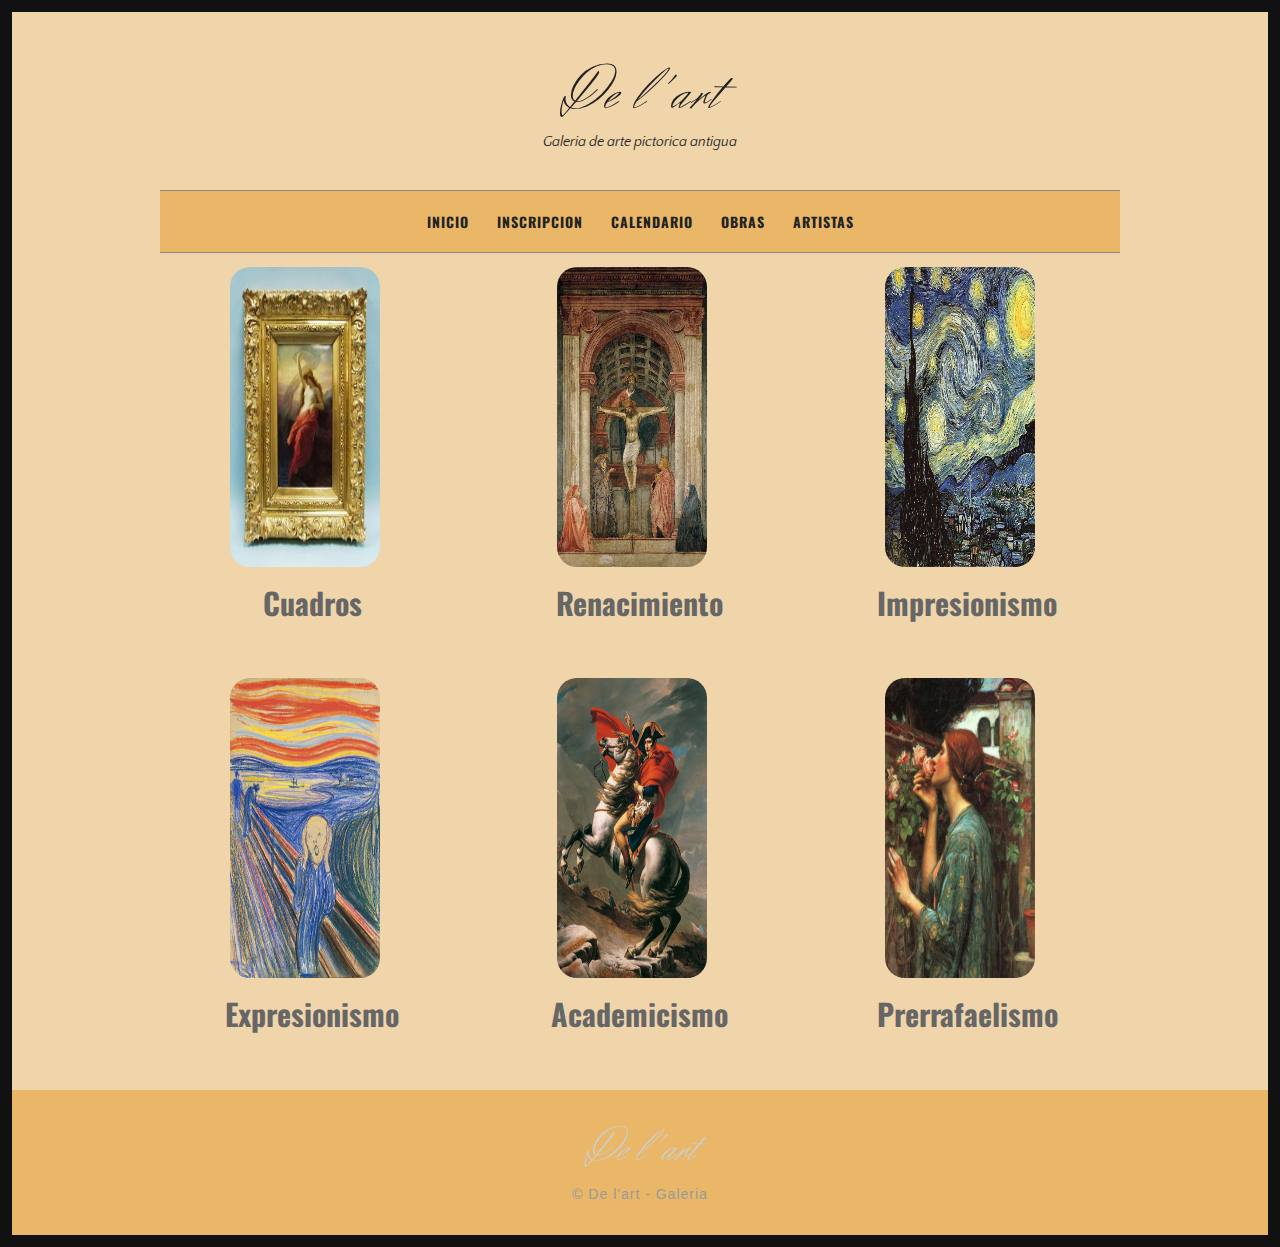
<file: galeria/index.html>
<!DOCTYPE html>
<html>
<head>
<meta charset="UTF-8">
<meta name="viewport" content="width=device-width, initial-scale=1">
<title>Camilo | Galeria</title>
<link rel='stylesheet' href='style.css' type='text/css' media='all'/>
<link rel='stylesheet' href='https://fonts.googleapis.com/css?family=Oswald:400,500,700%7CRoboto:400,500,700%7CHerr+Von+Muellerhoff:400,500,700%7CQuattrocento+Sans:400,500,700' type='text/css' media='all'/>
</head>
<body>
<div id="page">
	<div class="container">
		<header class="cabecera">
		<div class="marca">
			<h1 class="tituloo"><a href="index.html" rel="home">De l'art</a></h1>
			<h2 class="descripcion">Galeria de arte pictorica antigua</h2>
		</div>
		<nav id="navegacion" class="navegacionnn">
		<button class="desplegable">Menu</button>
		<div class="menu-menu-1-container">
			<ul id="menu-menu-1" class="menu">
				<li><a href="index.html">Inicio</a></li>
				<li><a href="inscripcion.html">Inscripcion</a></li>
				<li><a href="calendario.html">Calendario</a></li>
				<li><a href="obras.html">Obras</a></li>
				<li><a href="artistas.html">Artistas</a></li>
				
		</div>
		</nav>
		</header>
	
		<div id="content" class="contenido">
			<div id="primary" class="content-area derecha full">
				<main>
				<div class="grid portafolio">
				
					<article class="articulo">
					<header class="arriba">
					<div class="miniatura">
						<img src="./img/cuadros.jpg" class="imagenesinicio">
					</div>
					<h2 class="titulo"><a href="" rel="bookmark">Cuadros</a></h2>
					
					</header>
					</article>
					
					<article class="articulo">
					<header class="arriba">
					<div class="miniatura">
						<img src="./img/renacimiento.jpg" class="imagenesinicio">
					</div>
					<h2 class="titulo"><a href="" rel="bookmark">Renacimiento</a></h2>
					
					</header>
					</article>
					
					<article class="articulo">
					<header class="arriba">
					<div class="miniatura">
						<img src="./img/impresionismo.jpg" class="imagenesinicio">
					</div>
					<h2 class="titulo"><a href="" rel="bookmark">Impresionismo</a></h2>
					
					</header>
					</article>
					
					<article class="articulo">
					<header class="arriba">
					<div class="miniatura">
						<img src="./img/expresionismo.jpg" class="imagenesinicio">
					</div>
					<h2 class="titulo"><a href="" rel="bookmark">Expresionismo</a></h2>
					
					</header>
					</article>
					
					<article class="articulo">
					<header class="arriba">
					<div class="miniatura">
						<img src="./img/academicismo.jpg" class="imagenesinicio">
					</div>
					<h2 class="titulo"><a href="" rel="bookmark">Academicismo</a></h2>
					
					</header>
					</article>
					
					<article class="articulo">
					<header class="arriba">
					<div class="miniatura">
						<img src="./img/prerrafaelismo.jpg" class="imagenesinicio">
					</div>
					<h2 class="titulo"><a href="" rel="bookmark">Prerrafaelismo</a></h2>
					
					</header>
					</article>
					
				</div>
		
				</main>
				
			</div>
			
		</div>
		
	</div>
	
	<footer class="abajo">
	<div class="container">
		<div class="site-info">
			<h1 style="font-family: 'Herr Von Muellerhoff';color: #ccc;font-weight:300;text-align: center;margin-bottom:0;margin-top:0;line-height:1.4;font-size: 46px;">De l'art</h1>
			 <a>&copy; De l'art - Galeria</a>
		</div>
	</div>	
	</footer>
	<a href="#top" class="smoothup" title="Back to top"><span class="genericon genericon-collapse"></span></a>
</div>

<script src='js/jquery.js'></script>
<script src='js/plugins.js'></script>
<script src='js/masonry.pkgd.min.js'></script>
</body>
</html>
</file>
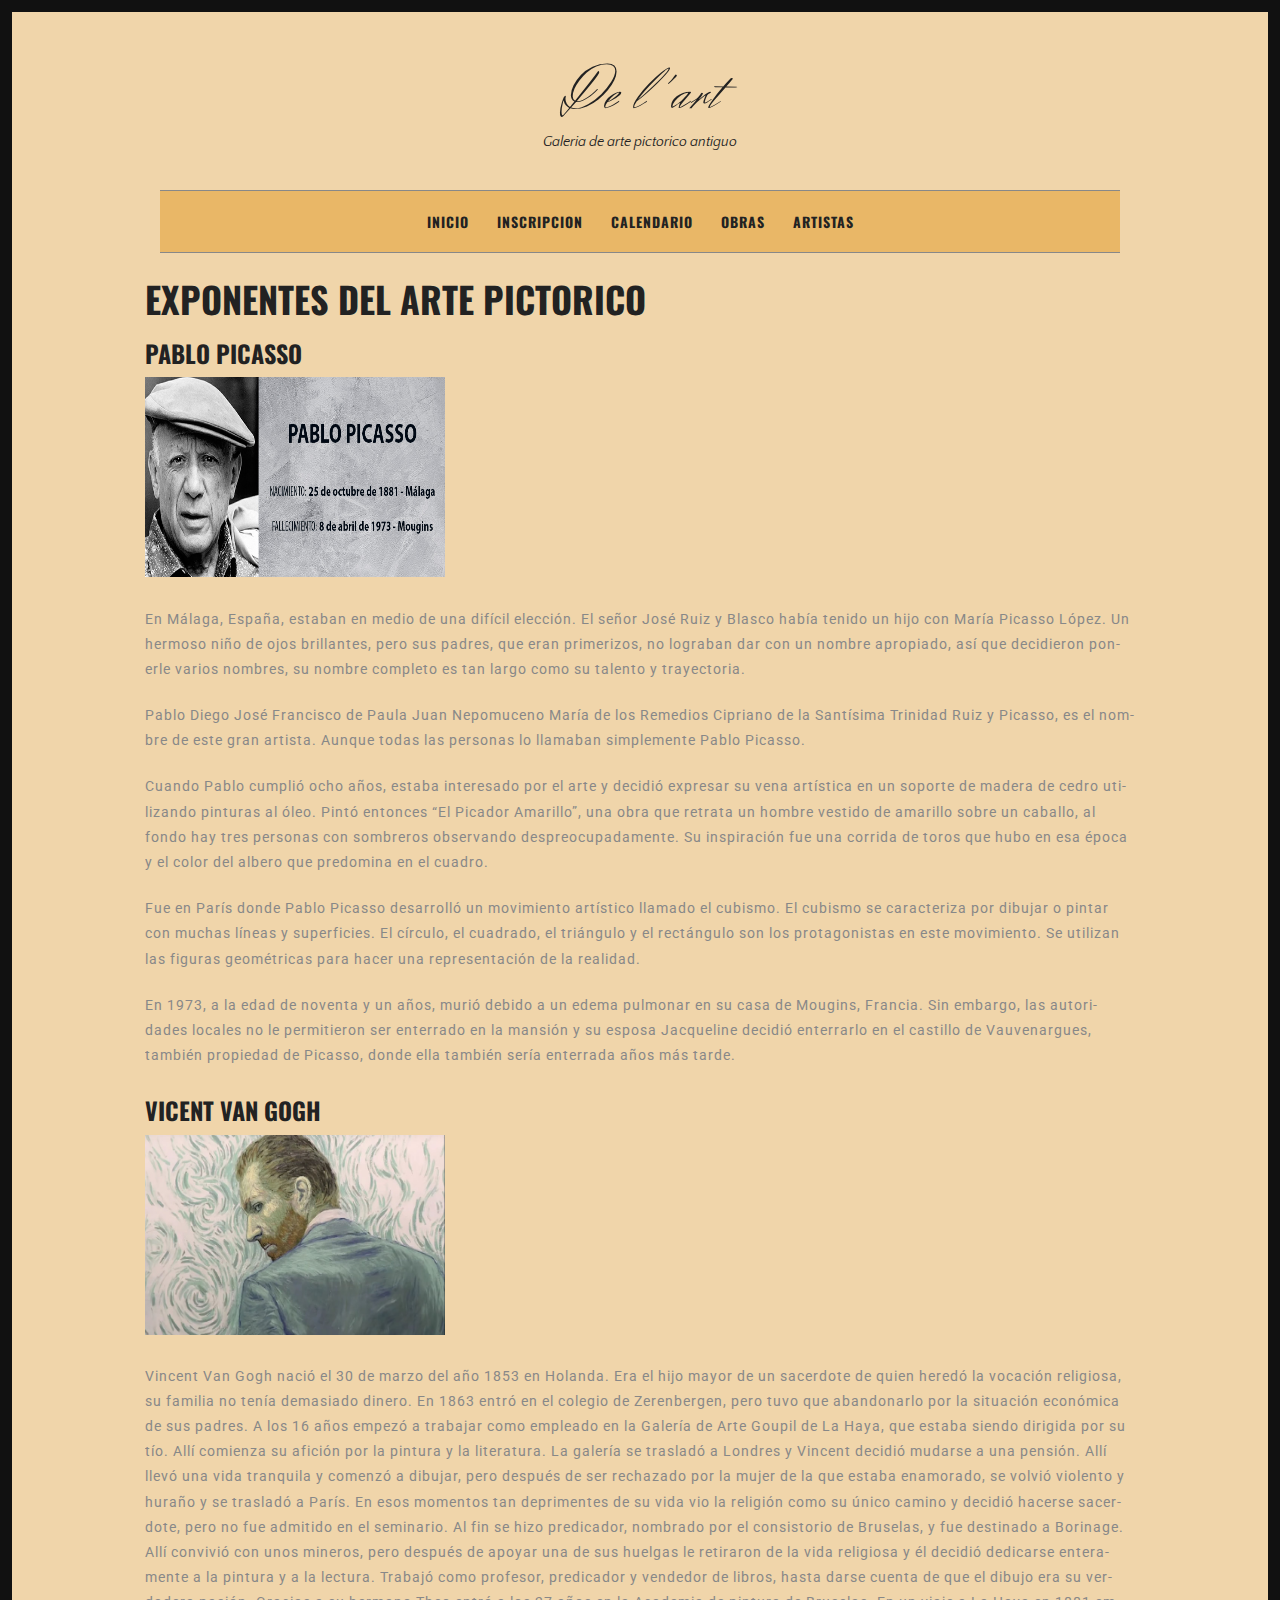
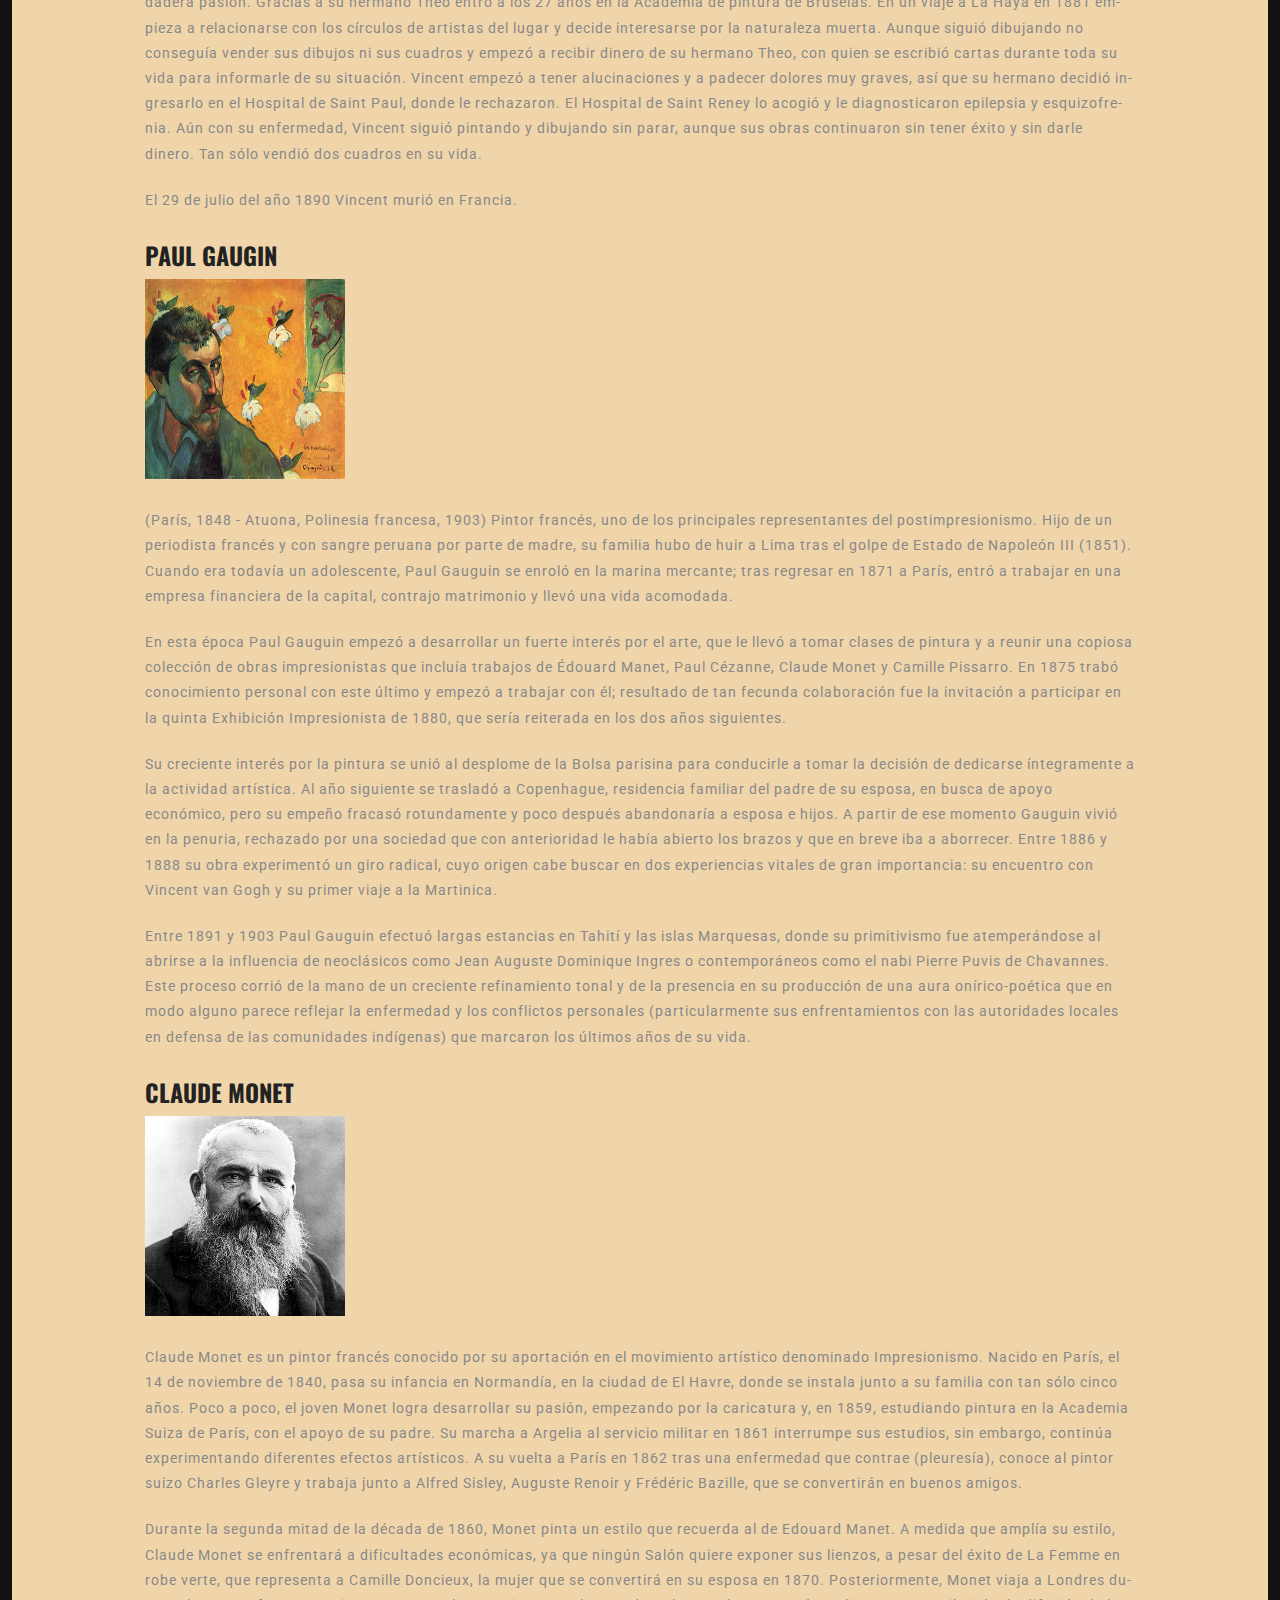
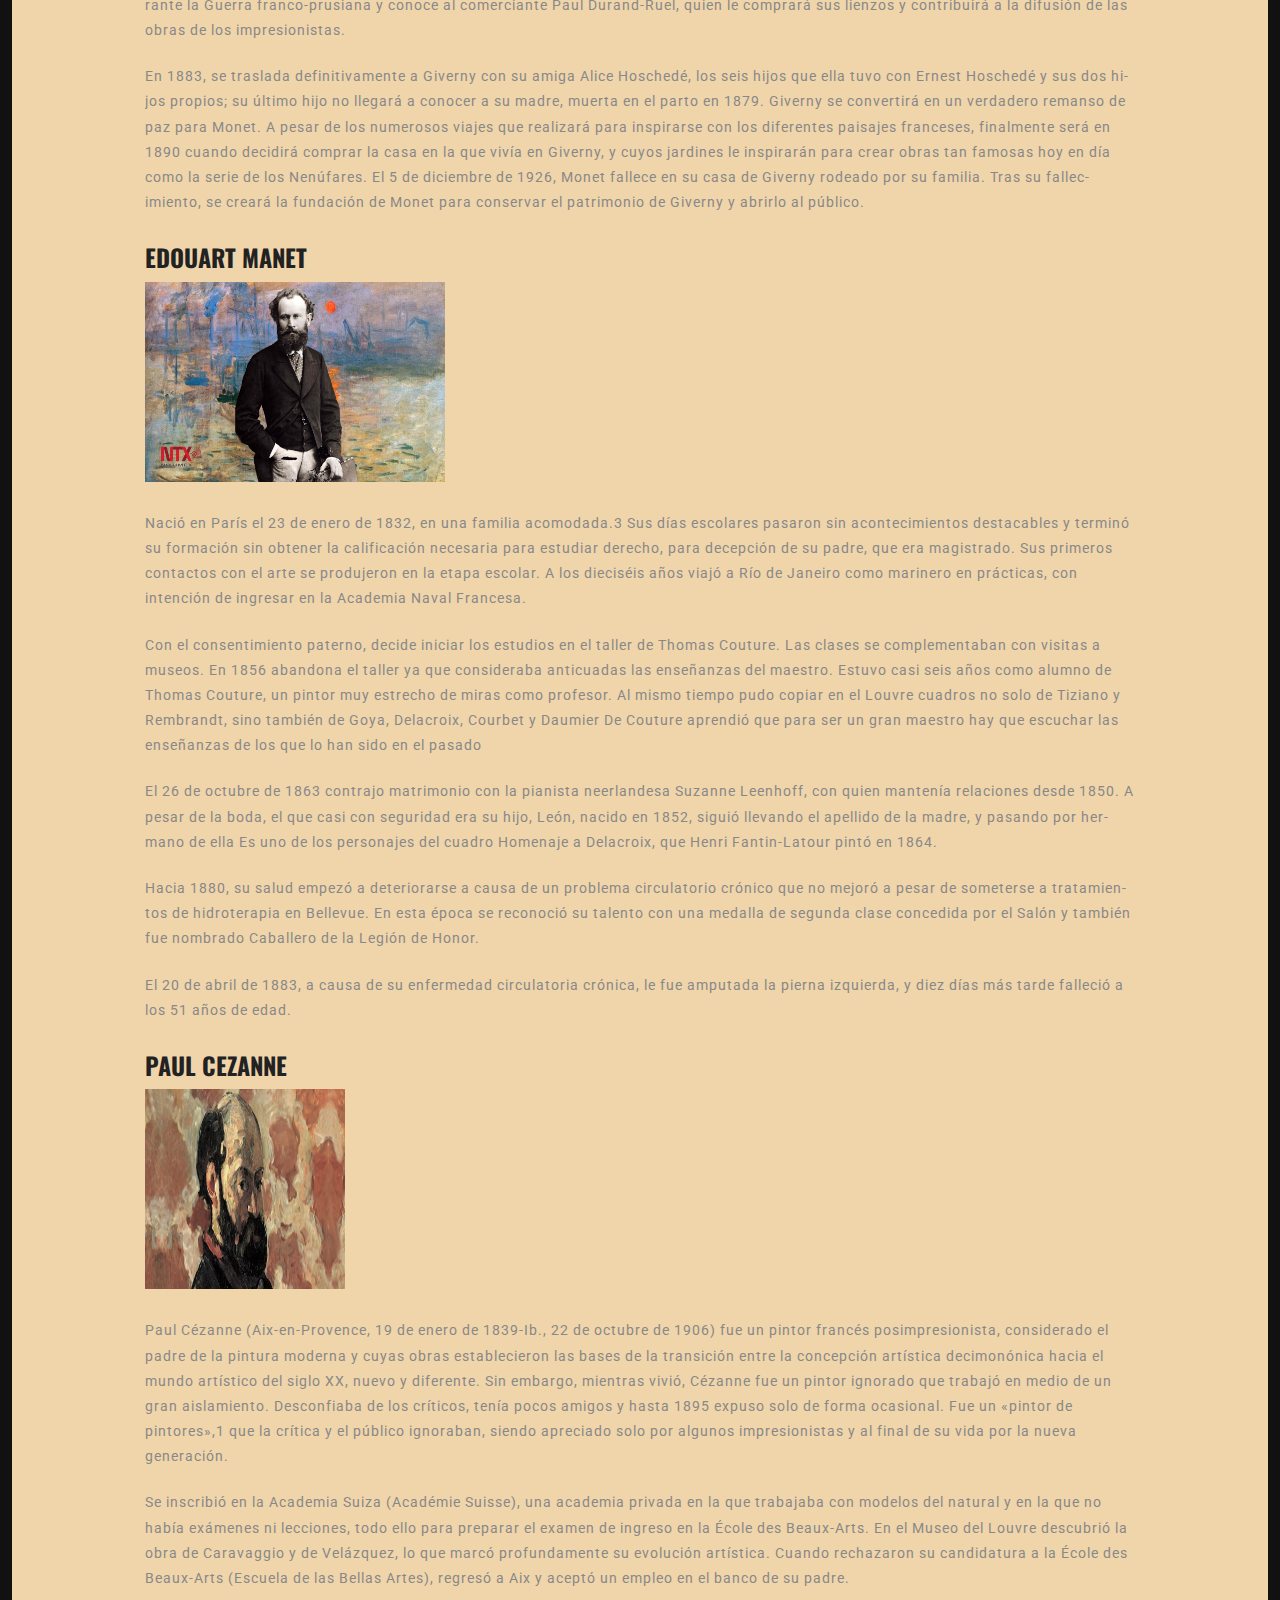
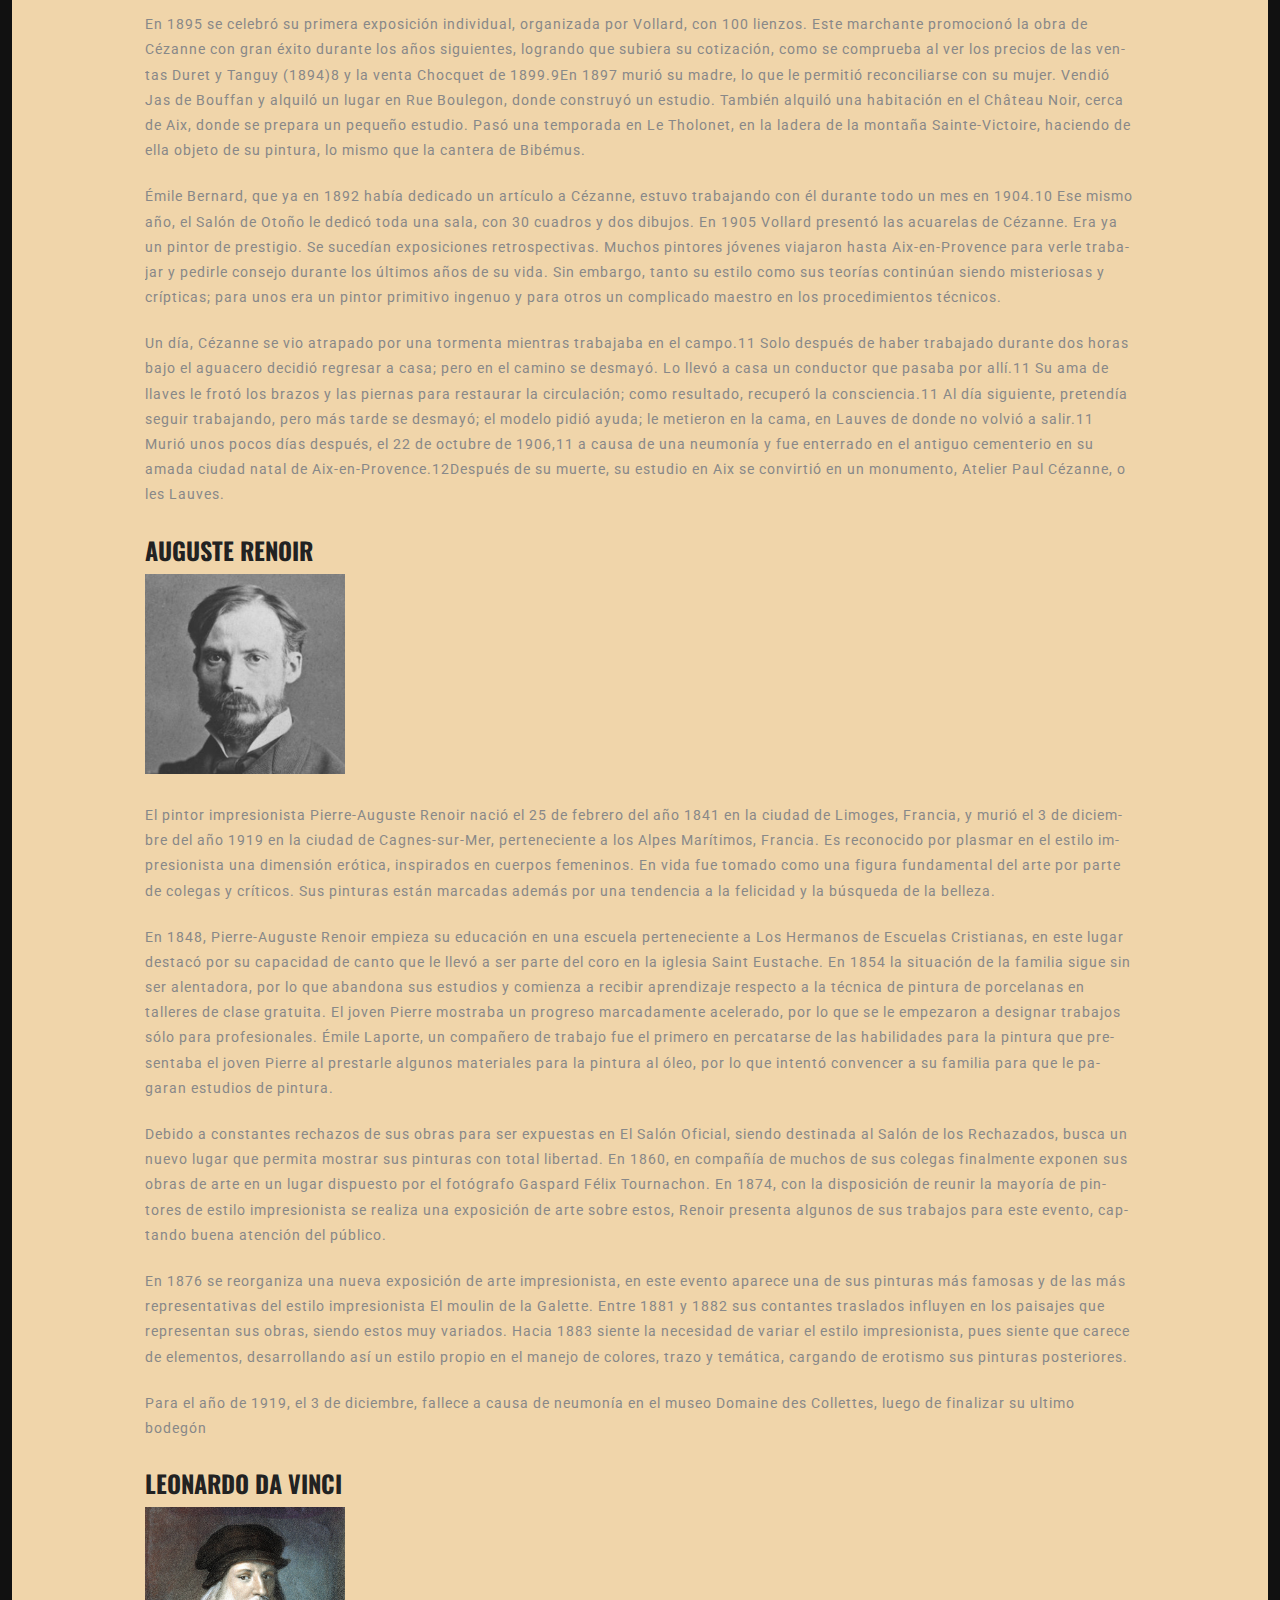
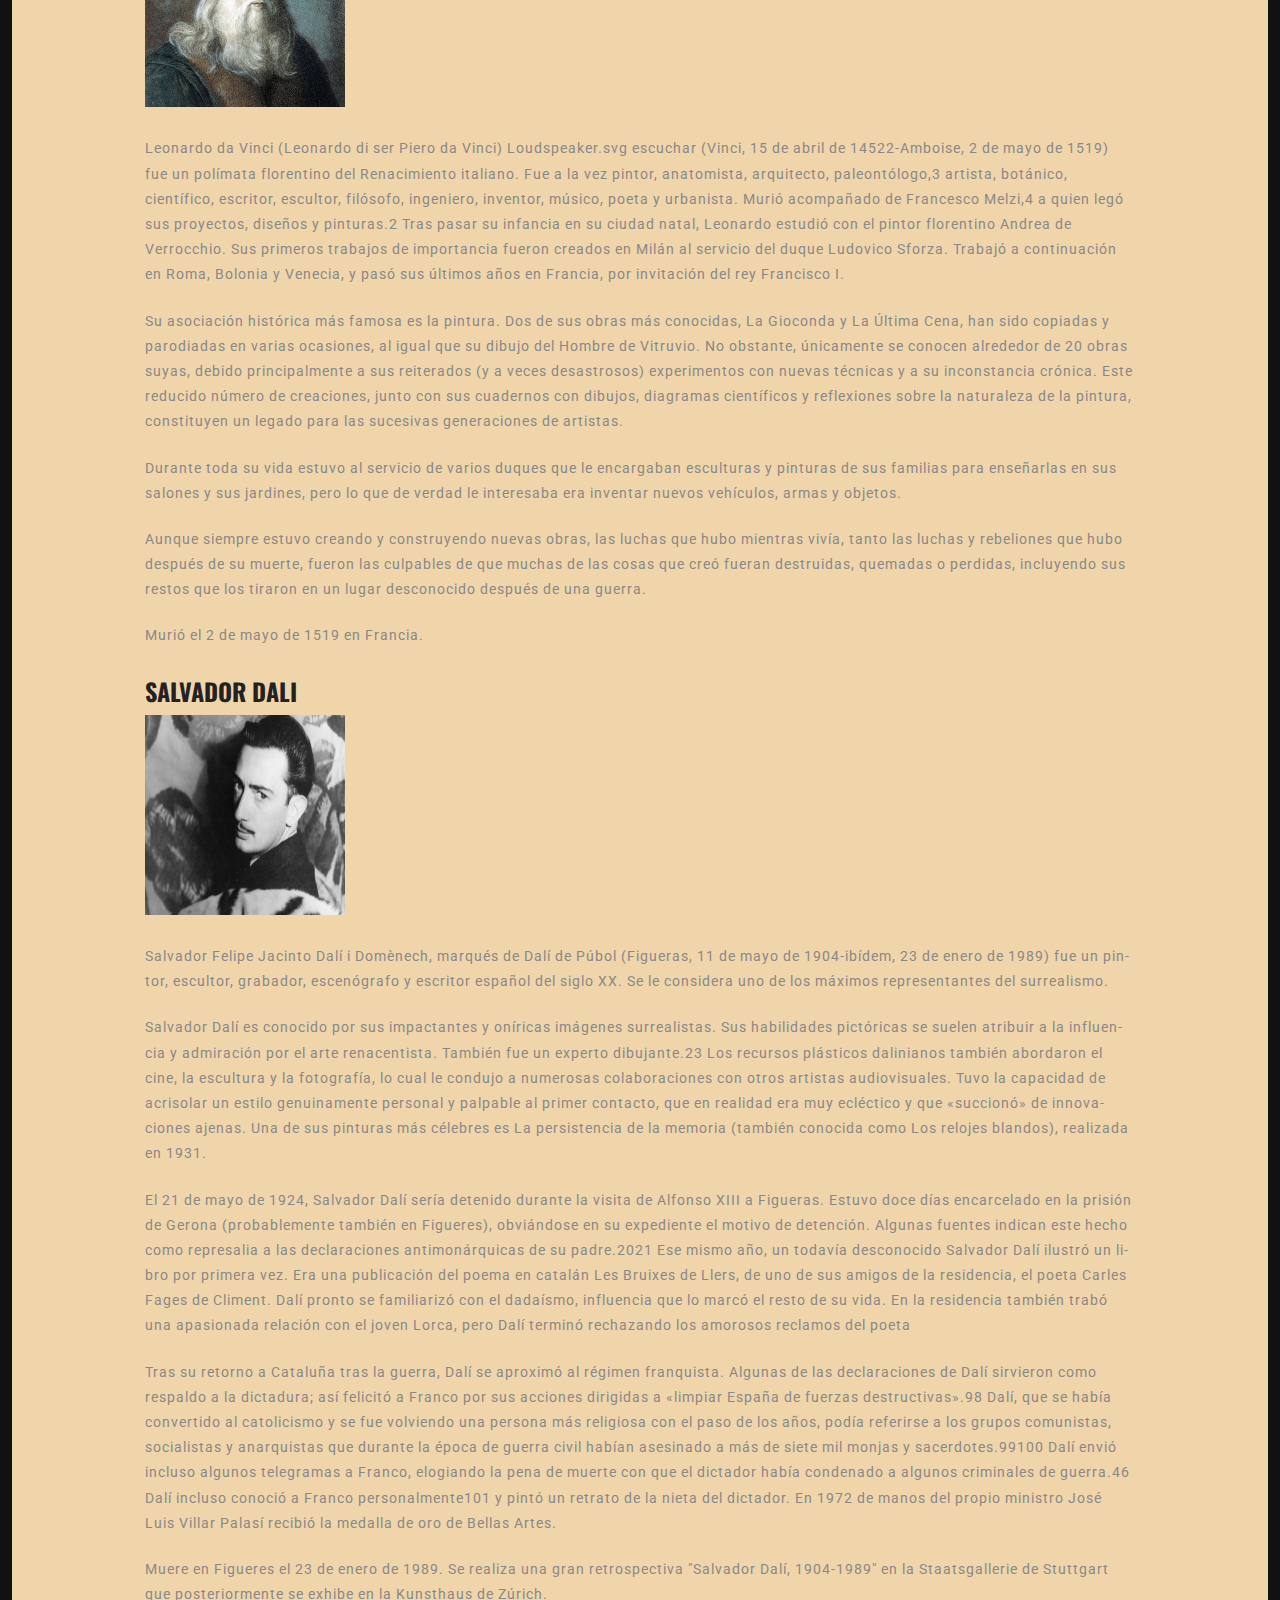
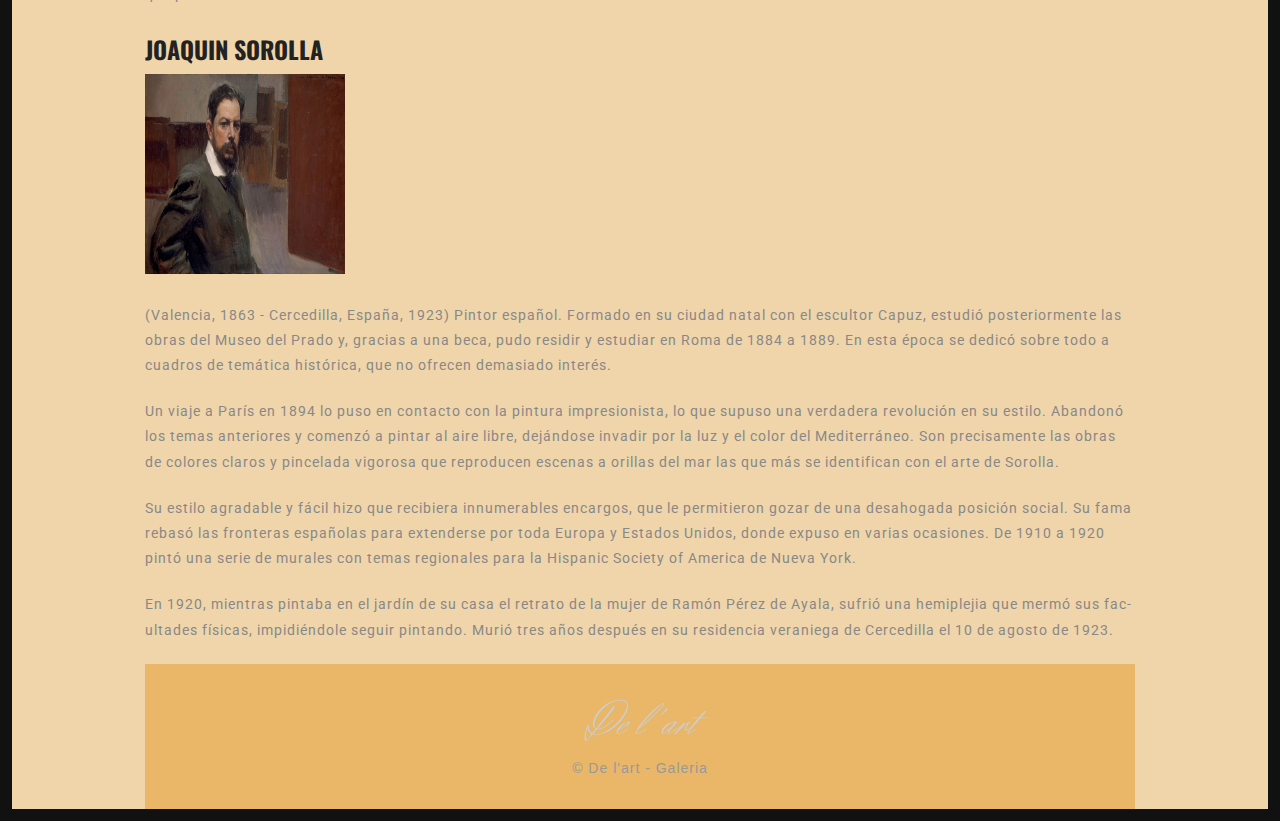
<file: galeria/artistas.html>
<!DOCTYPE html>
<html lang="en-US">
<head>
<meta charset="UTF-8">
<meta name="viewport" content="width=device-width, initial-scale=1">
<title>De l'art | Galeria de arte pictorico antiguo</title>

<link rel='stylesheet' href='style.css' type='text/css' media='all'/>
<link rel='stylesheet' href='https://fonts.googleapis.com/css?family=Oswald:400,500,700%7CRoboto:400,500,700%7CHerr+Von+Muellerhoff:400,500,700%7CQuattrocento+Sans:400,500,700' type='text/css' media='all'/>

</head>
<body>
<div id="page">
	<div class="container">
		<header class="cabecera">
		<div class="marca">
			<h1 class="tituloo"><a href="index.html" rel="home">De l'art</a></h1>
			<h2 class="descripcion">Galeria de arte pictorico antiguo</h2>
		</div>
		<nav id="navegacion" class="navegacionnn">
		<button class="desplegable">Menu</button>
		
		<div class="menu-menu-1-container">
			<ul id="menu-menu-1" class="menu">
				<li><a href="index.html">Inicio</a></li>
				<li><a href="inscripcion.html">Inscripcion</a></li>
				<li><a href="calendario.html">Calendario</a></li>
				<li><a href="obras.html">Obras</a></li>
				<li><a href="artistas.html">Artistas</a></li>
			</ul>
		</div>
		</nav>
		</header>
		
		<div id="content" class="contenido">
			<div>
				
				
				<header class="arriba">
				<h1>EXPONENTES DEL ARTE PICTORICO</h1>
				</header>
				

					
					<div>
						<h3><a><i></i><i></i>PABLO PICASSO</a></h3>
						<div>
							<p>
								<img src="./img/picasso.jpg" class="artistaa">
							</p>
							<p>
								En Málaga, España, estaban en medio de una difícil elección. El señor José Ruiz y Blasco había tenido un hijo con María Picasso López. Un hermoso niño de ojos brillantes, pero sus padres, que eran primerizos, no lograban dar con un nombre apropiado, 
								así que decidieron ponerle varios nombres, su nombre completo es tan largo como su talento y trayectoria.
							</p>
							<p>
								Pablo Diego José Francisco de Paula Juan Nepomuceno María de los Remedios Cipriano de la Santísima Trinidad Ruiz y Picasso, es el nombre de este gran artista.
								 Aunque todas las personas lo llamaban simplemente Pablo Picasso.
							</p>
							<p>
								Cuando Pablo cumplió ocho años, estaba interesado por el arte y decidió expresar su vena artística en un soporte de madera de cedro utilizando pinturas al óleo. Pintó entonces “El Picador Amarillo”, una obra que retrata un hombre vestido de amarillo sobre un caballo, al fondo hay tres personas con sombreros observando despreocupadamente. 
								Su inspiración fue una corrida de toros que hubo en esa época y el color del albero que predomina en el cuadro.
							</p>
							<p>
								Fue en París donde Pablo Picasso desarrolló un movimiento artístico llamado el cubismo.

								El cubismo se caracteriza por dibujar o pintar con muchas líneas y superficies. El círculo, el cuadrado, el triángulo y el rectángulo son los protagonistas en este movimiento. 
								Se utilizan las figuras geométricas para hacer una representación de la realidad.
							</p>
							<p>
								En 1973, a la edad de noventa y un años, murió debido a un edema pulmonar en su casa de Mougins, Francia. Sin embargo, las autoridades locales no le permitieron ser enterrado en la mansión 
								y su esposa Jacqueline decidió enterrarlo en el castillo de Vauvenargues, también propiedad de Picasso, donde ella también sería enterrada años más tarde.
							</p>
						</div>
					</div>

					<div>
						<h3><a><i></i><i></i>VICENT VAN GOGH</a></h3>
						<div>
							<p>
								<img src="./img/vicent.jpg" class="artistaa">
							</p>
							<p>
								Vincent Van Gogh nació el 30 de marzo del año 1853 en Holanda. Era el hijo mayor de un sacerdote de quien heredó la vocación religiosa, su familia no tenía demasiado dinero.
								En 1863 entró en el colegio de Zerenbergen, pero tuvo que abandonarlo por la situación económica de sus padres.
								A los 16 años empezó a trabajar como empleado en la Galería de Arte Goupil de La Haya, que estaba siendo dirigida por su tío. Allí comienza su afición por la pintura y la literatura.
								La galería se trasladó a Londres y Vincent decidió mudarse a una pensión. Allí llevó una vida tranquila y comenzó a dibujar, pero después de ser rechazado por la mujer de la que estaba enamorado, se volvió violento y huraño y se trasladó a París.
								En esos momentos tan deprimentes de su vida vio la religión como su único camino y decidió hacerse sacerdote, pero no fue admitido en el seminario. Al fin se hizo predicador, nombrado por el consistorio de Bruselas, y fue destinado a Borinage. Allí convivió con unos mineros, pero después de apoyar una de sus huelgas le retiraron de la vida religiosa y él decidió dedicarse enteramente a la pintura y a la lectura.
								Trabajó como profesor, predicador y vendedor de libros, hasta darse cuenta de que el dibujo era su verdadera pasión. Gracias a su hermano Theo entró a los 27 años en la Academia de pintura de Bruselas. En un viaje a La Haya en 1881 empieza a relacionarse con los círculos de artistas del lugar y decide interesarse por la naturaleza muerta.
								Aunque siguió dibujando no conseguía vender sus dibujos ni sus cuadros y empezó a recibir dinero de su hermano Theo, con quien se escribió cartas durante toda su vida para informarle de su situación.
								Vincent empezó a tener alucinaciones y a padecer dolores muy graves, así que su hermano decidió ingresarlo en el Hospital de Saint Paul, donde le rechazaron. El Hospital de Saint Reney lo acogió y le diagnosticaron epilepsia y esquizofrenia.
								Aún con su enfermedad, Vincent siguió pintando y dibujando sin parar, aunque sus obras continuaron sin tener éxito y sin darle dinero. Tan sólo vendió dos cuadros en su vida.
							</p>
							<p>
								El 29 de julio del año 1890 Vincent murió en Francia.
							</p>
						</div>
					</div>

					<div>
						<h3><a><i></i><i></i>PAUL GAUGIN</a></h3>
						<div>
							<p>
								<img src="./img/paul.jpg" class="artista">
							</p>
							<p>
								(París, 1848 - Atuona, Polinesia francesa, 1903) Pintor francés, uno de los principales representantes del postimpresionismo. Hijo de un periodista francés y con sangre peruana por parte de madre, su familia hubo de huir a Lima tras el golpe de Estado de Napoleón III (1851). 
								Cuando era todavía un adolescente, Paul Gauguin se enroló en la marina mercante; tras regresar en 1871 a París, entró a trabajar en una empresa financiera de la capital, contrajo matrimonio y llevó una vida acomodada.
							</p>
							<p>
								En esta época Paul Gauguin empezó a desarrollar un fuerte interés por el arte, que le llevó a tomar clases de pintura y a reunir una copiosa colección de obras impresionistas que incluía trabajos de Édouard Manet, Paul Cézanne, Claude Monet y Camille Pissarro. 
								En 1875 trabó conocimiento personal con este último y empezó a trabajar con él; resultado de tan fecunda colaboración fue la invitación a participar en la quinta Exhibición Impresionista de 1880, que sería reiterada en los dos años siguientes.
							</p>
							<p>
								Su creciente interés por la pintura se unió al desplome de la Bolsa parisina para conducirle a tomar la decisión de dedicarse íntegramente a la actividad artística. Al año siguiente se trasladó a Copenhague, residencia familiar del padre de su esposa, en busca de apoyo económico, pero su empeño fracasó rotundamente y poco después abandonaría a esposa e hijos.

								A partir de ese momento Gauguin vivió en la penuria, rechazado por una sociedad que con anterioridad le había abierto los brazos y que en breve iba a aborrecer. 
								Entre 1886 y 1888 su obra experimentó un giro radical, cuyo origen cabe buscar en dos experiencias vitales de gran importancia: su encuentro con Vincent van Gogh y su primer viaje a la Martinica.
							</p>
							<p>
								Entre 1891 y 1903 Paul Gauguin efectuó largas estancias en Tahití y las islas Marquesas, donde su primitivismo fue atemperándose al abrirse a la influencia de neoclásicos como Jean Auguste Dominique 
								Ingres o contemporáneos como el nabi Pierre Puvis de Chavannes. Este proceso corrió de la mano de un creciente refinamiento tonal y de la presencia en su producción de una aura onírico-poética que en modo alguno parece reflejar la enfermedad y los conflictos personales (particularmente sus enfrentamientos con las autoridades locales en defensa de las comunidades indígenas) que marcaron los últimos años de su vida.
							</p>
						</div>
					</div>

					<div>
						<h3><a><i></i><i></i>CLAUDE MONET</a></h3>
						<div>
							<p>
								<img src="./img/claude.jpg" class="artista">
							</p>
							<p>
								Claude Monet es un pintor francés conocido por su aportación en el movimiento artístico denominado Impresionismo. Nacido en París, el 14 de noviembre de 1840, pasa su infancia en Normandía, en la ciudad de El Havre, donde se instala junto a su familia con tan sólo cinco años. Poco a poco, el joven Monet logra desarrollar su pasión, empezando por la caricatura y, en 1859, estudiando pintura en la Academia Suiza de París, con el apoyo de su padre. 
								Su marcha a Argelia al servicio militar en 1861 interrumpe sus estudios, sin embargo, continúa experimentando diferentes efectos artísticos. A su vuelta a París en 1862 tras una enfermedad que contrae (pleuresía), conoce al pintor suizo Charles Gleyre y trabaja junto a Alfred Sisley, Auguste Renoir y Frédéric Bazille, que se convertirán en buenos amigos.
							</p>
							<p>
								Durante la segunda mitad de la década de 1860, Monet pinta un estilo que recuerda al de Edouard Manet. A medida que amplía su estilo, Claude Monet se enfrentará a dificultades económicas, ya que ningún Salón quiere exponer sus lienzos, a pesar del éxito de La Femme en robe verte, que representa a Camille Doncieux, la mujer que se convertirá en su esposa en 1870. 
								Posteriormente, Monet viaja a Londres durante la Guerra franco-prusiana y conoce al comerciante Paul Durand-Ruel, quien le comprará sus lienzos y contribuirá a la difusión de las obras de los impresionistas.
							</p>
							<p>
								En 1883, se traslada definitivamente a Giverny con su amiga Alice Hoschedé, los seis hijos que ella tuvo con Ernest Hoschedé y sus dos hijos propios; su último hijo no llegará a conocer a su madre, muerta en el parto en 1879. Giverny se convertirá en un verdadero remanso de paz para Monet. A pesar de los numerosos viajes que realizará para inspirarse con los diferentes paisajes franceses, finalmente será en 1890 cuando decidirá comprar la casa en la que vivía en Giverny, y cuyos jardines le inspirarán para crear obras tan famosas hoy en día como la serie de los Nenúfares. El 5 de diciembre de 1926, Monet fallece en su casa de Giverny rodeado por su familia. 
								Tras su fallecimiento, se creará la fundación de Monet para conservar el patrimonio de Giverny y abrirlo al público.
							</p>
						</div>
					</div>

					<div>
						<h3><a><i></i><i></i>EDOUART MANET</a></h3>
						<div>
							<p>
								<img src="./img/Edouart.jpg" class="artistaa">
							</p>
							<p>
								Nació en París el 23 de enero de 1832, en una familia acomodada.3​ Sus días escolares pasaron sin acontecimientos destacables y terminó su formación sin obtener la calificación necesaria para estudiar derecho, para decepción de su padre, que era magistrado. Sus primeros contactos con el arte se produjeron en la etapa escolar.
								A los dieciséis años viajó a Río de Janeiro como marinero en prácticas, con intención de ingresar en la Academia Naval Francesa.
							</p>
							<p>
								Con el consentimiento paterno, decide iniciar los estudios en el taller de Thomas Couture. Las clases se complementaban con visitas a museos. En 1856 abandona el taller ya que consideraba anticuadas las enseñanzas del maestro. Estuvo casi seis años como alumno de Thomas Couture, un pintor muy estrecho de miras como profesor. 
								Al mismo tiempo pudo copiar en el Louvre cuadros no solo de Tiziano y Rembrandt, sino también de Goya, Delacroix, Courbet y Daumier De Couture aprendió que para ser un gran maestro hay que escuchar las enseñanzas de los que lo han sido en el pasado
							</p>
							<p>
								El 26 de octubre de 1863 contrajo matrimonio con la pianista neerlandesa Suzanne Leenhoff, con quien mantenía relaciones desde 1850. A pesar de la boda, el que casi con seguridad era su hijo, León, nacido en 1852, siguió llevando el apellido de la madre, y pasando por hermano de ella 
								Es uno de los personajes del cuadro Homenaje a Delacroix, que Henri Fantin-Latour pintó en 1864.
							</p>
							<p>
								Hacia 1880, su salud empezó a deteriorarse a causa de un problema circulatorio crónico que no mejoró a pesar de someterse a tratamientos de hidroterapia en Bellevue. En esta época se reconoció su talento con una medalla de segunda clase concedida por el Salón y
								también fue nombrado Caballero de la Legión de Honor.
							</p>
							<p>
								El 20 de abril de 1883, a causa de su enfermedad circulatoria crónica, le fue amputada la pierna izquierda, y diez días más tarde falleció a los 51 años de edad.
							</p>
						</div>
					</div>

					<div>
						<h3><a><i></i><i></i>PAUL CEZANNE</a></h3>
						<div>
							<p>
								<img src="./img/cezanne.jpg" class="artista">
							</p>
							<p>
								Paul Cézanne (Aix-en-Provence, 19 de enero de 1839-Ib., 22 de octubre de 1906) fue un pintor francés posimpresionista, considerado el padre de la pintura moderna y cuyas obras establecieron las bases de la transición entre la concepción artística decimonónica hacia el mundo artístico del siglo XX, nuevo y diferente. 
								Sin embargo, mientras vivió, Cézanne fue un pintor ignorado que trabajó en medio de un gran aislamiento. Desconfiaba de los críticos, tenía pocos amigos y hasta 1895 expuso solo de forma ocasional. Fue un «pintor de pintores»,1​ que la crítica y el público ignoraban, siendo apreciado solo por algunos impresionistas y al final de su vida por la nueva generación.
							</p>
							<p>
								Se inscribió en la Academia Suiza (Académie Suisse), una academia privada en la que trabajaba con modelos del natural y en la que no había exámenes ni lecciones, todo ello para preparar el examen de ingreso en la École des Beaux-Arts. En el Museo del Louvre descubrió la obra de Caravaggio y de Velázquez, 
								lo que marcó profundamente su evolución artística. Cuando rechazaron su candidatura a la École des Beaux-Arts (Escuela de las Bellas Artes), regresó a Aix y aceptó un empleo en el banco de su padre.
							</p>
							<p>
								En 1895 se celebró su primera exposición individual, organizada por Vollard, con 100 lienzos. Este marchante promocionó la obra de Cézanne con gran éxito durante los años siguientes, logrando que subiera su cotización, como se comprueba al ver los precios de las ventas Duret y Tanguy (1894)8​ y la venta Chocquet de 1899.9​

								En 1897 murió su madre, lo que le permitió reconciliarse con su mujer. Vendió Jas de Bouffan y alquiló un lugar en Rue Boulegon, donde construyó un estudio. También alquiló una habitación en el Château Noir, cerca de Aix, donde se prepara un pequeño estudio. Pasó una temporada en Le Tholonet, en la ladera de la montaña Sainte-Victoire, 
								haciendo de ella objeto de su pintura, lo mismo que la cantera de Bibémus.
							</p>
							<p>
								Émile Bernard, que ya en 1892 había dedicado un artículo a Cézanne, estuvo trabajando con él durante todo un mes en 1904.10​ Ese mismo año, el Salón de Otoño le dedicó toda una sala, con 30 cuadros y dos dibujos. En 1905 Vollard presentó las acuarelas de Cézanne. Era ya un pintor de prestigio. Se sucedían exposiciones retrospectivas. 
								Muchos pintores jóvenes viajaron hasta Aix-en-Provence para verle trabajar y pedirle consejo durante los últimos años de su vida. Sin embargo, tanto su estilo como sus teorías continúan siendo misteriosas y crípticas; para unos era un pintor primitivo ingenuo y para otros un complicado maestro en los procedimientos técnicos.
							</p>
							<p>
								Un día, Cézanne se vio atrapado por una tormenta mientras trabajaba en el campo.11​ Solo después de haber trabajado durante dos horas bajo el aguacero decidió regresar a casa; pero en el camino se desmayó. Lo llevó a casa un conductor que pasaba por allí.11​ Su ama de llaves le frotó los brazos y las piernas para restaurar la circulación; como resultado, recuperó la consciencia.11​ Al día siguiente, pretendía seguir trabajando, pero más tarde se desmayó; el modelo pidió ayuda; le metieron en la cama, en Lauves de donde no volvió a salir.11​ Murió unos pocos días después, el 22 de octubre de 1906,11​ a causa de una neumonía y fue enterrado en el antiguo cementerio en su amada ciudad natal de Aix-en-Provence.12​

Después de su muerte, su estudio en Aix se convirtió en un monumento, Atelier Paul Cézanne, o les Lauves.
							</p>
						</div>
					</div>

					<div>
						<h3><a><i></i><i></i>AUGUSTE RENOIR</a></h3>
						<div>
							<p>
								<img src="./img/auguste.jpg" class="artista">
							</p>
							<p>
								El pintor impresionista Pierre-Auguste Renoir nació el 25 de febrero del año 1841 en la ciudad de Limoges, Francia, y murió el 3 de diciembre del año 1919 en la ciudad de Cagnes-sur-Mer, perteneciente a los Alpes Marítimos, Francia. Es reconocido por plasmar en el estilo impresionista una dimensión erótica, inspirados en cuerpos femeninos. En vida fue tomado como una figura fundamental del arte por parte de colegas y críticos. 
								Sus pinturas están marcadas además por una tendencia a la felicidad y la búsqueda de la belleza.
							</p>
							<p>
								En 1848, Pierre-Auguste Renoir empieza su educación en una escuela perteneciente a Los Hermanos de Escuelas Cristianas, en este lugar destacó por su capacidad de canto que le llevó a ser parte del coro en la iglesia Saint Eustache. En 1854 la situación de la familia sigue sin ser alentadora, por lo que abandona sus estudios y comienza a recibir aprendizaje respecto a la técnica de pintura de porcelanas en talleres de clase gratuita. El joven Pierre mostraba un progreso marcadamente acelerado, por lo que se le empezaron a designar trabajos sólo para profesionales. Émile Laporte, un compañero de trabajo fue el primero en percatarse de las habilidades para la pintura que presentaba el joven Pierre al prestarle algunos materiales para la pintura al óleo, 
								por lo que intentó convencer a su familia para que le pagaran estudios de pintura.
							</p>
							<p>
								Debido a constantes rechazos de sus obras para ser expuestas en El Salón Oficial, siendo destinada al Salón de los Rechazados, busca un nuevo lugar que permita mostrar sus pinturas con total libertad. En 1860, en compañía de muchos de sus colegas finalmente exponen sus obras de arte en un lugar dispuesto por el fotógrafo Gaspard Félix Tournachon. En 1874, con la disposición de reunir la mayoría de pintores de estilo impresionista se realiza una exposición de arte sobre estos, 
								Renoir presenta algunos de sus trabajos para este evento, captando buena atención del público.
							</p>
							<p>
								En 1876 se reorganiza una nueva exposición de arte impresionista, en este evento aparece una de sus pinturas más famosas y de las más representativas del estilo impresionista El moulin de la Galette. Entre 1881 y 1882 sus contantes traslados influyen en los paisajes que representan sus obras, siendo estos muy variados. Hacia 1883 siente la necesidad de variar el estilo impresionista, pues siente que carece de elementos, desarrollando así un estilo 
								propio en el manejo de colores, trazo y temática, cargando de erotismo sus pinturas posteriores.
							</p>
							<p>
								Para el año de 1919, el 3 de diciembre, fallece a causa de neumonía en el museo Domaine des Collettes, luego de finalizar su ultimo bodegón
							</p>
						</div>
					</div>

					<div>
						<h3><a><i></i><i></i>LEONARDO DA VINCI</a></h3>
						<div>
							<p>
								<img src="./img/leonardo.jpg" class="artista">
							</p>
							<p>
								Leonardo da Vinci (Leonardo di ser Piero da Vinci) Loudspeaker.svg escuchar (Vinci, 15 de abril de 14522​-Amboise, 2 de mayo de 1519) fue un polímata florentino del Renacimiento italiano. Fue a la vez pintor, anatomista, arquitecto, paleontólogo,3​ artista, botánico, científico, escritor, escultor, filósofo, ingeniero, inventor, músico, poeta y urbanista. Murió acompañado de Francesco Melzi,4​ a quien legó sus proyectos, diseños y pinturas.2​ Tras pasar su infancia en su ciudad natal, Leonardo estudió con el pintor florentino Andrea de Verrocchio. Sus primeros trabajos de importancia fueron creados en 
								Milán al servicio del duque Ludovico Sforza. Trabajó a continuación en Roma, Bolonia y Venecia, y pasó sus últimos años en Francia, por invitación del rey Francisco I.
							</p>
							<p>
								Su asociación histórica más famosa es la pintura. Dos de sus obras más conocidas, La Gioconda y La Última Cena, han sido copiadas y parodiadas en varias ocasiones, al igual que su dibujo del Hombre de Vitruvio. No obstante, únicamente se conocen alrededor de 20 obras suyas, debido principalmente a sus reiterados (y a veces desastrosos) experimentos con nuevas técnicas y a su inconstancia crónica. Este reducido número de creaciones, junto con sus cuadernos con dibujos, diagramas científicos y
								reflexiones sobre la naturaleza de la pintura, constituyen un legado para las sucesivas generaciones de artistas.
							</p>
							<p>Durante toda su vida estuvo al servicio de varios duques que le encargaban esculturas y pinturas de sus familias para enseñarlas en sus salones y sus jardines, pero lo que de verdad le interesaba era inventar nuevos vehículos, armas y objetos.</p>
							<p>
								Aunque siempre estuvo creando y construyendo nuevas obras, las luchas que hubo mientras vivía, tanto las luchas y rebeliones que hubo después de su muerte, fueron las culpables de que muchas de las cosas que creó fueran destruidas, quemadas o perdidas, incluyendo sus restos que los tiraron en un lugar desconocido después de una guerra.
							</p>
							<p>Murió el 2 de mayo de 1519 en Francia.</p>
						</div>
					</div>

					<div>
						<h3><a><i></i><i></i>SALVADOR DALI</a></h3>
						<div>
							<p>
								<img src="./img/dali.jpg" class="artista">
							</p>
							<p>
								Salvador Felipe Jacinto Dalí i Domènech,​ marqués de Dalí de Púbol (Figueras, 11 de mayo de 1904-ibídem, 23 de enero de 1989) fue un pintor, escultor, grabador, escenógrafo y escritor español del siglo XX. 
								Se le considera uno de los máximos representantes del surrealismo.
							</p>
							<p>
								Salvador Dalí es conocido por sus impactantes y oníricas imágenes surrealistas. Sus habilidades pictóricas se suelen atribuir a la influencia y admiración por el arte renacentista. También fue un experto dibujante.2​3​ Los recursos plásticos dalinianos también abordaron el cine, la escultura y la fotografía, lo cual le condujo a numerosas colaboraciones con otros artistas audiovisuales. 
								Tuvo la capacidad de acrisolar un estilo genuinamente personal y palpable al primer contacto, que en realidad era muy ecléctico y que «succionó» de innovaciones ajenas. Una de sus pinturas más célebres es La persistencia de la memoria (también conocida como Los relojes blandos), realizada en 1931.
							</p>
							<p>
								El 21 de mayo de 1924, Salvador Dalí sería detenido durante la visita de Alfonso XIII a Figueras. Estuvo doce días encarcelado en la prisión de Gerona (probablemente también en Figueres), obviándose en su expediente el motivo de detención. Algunas fuentes indican este hecho como represalia a las declaraciones antimonárquicas de su padre.20​21​ Ese mismo año, un todavía desconocido 
								Salvador Dalí ilustró un libro por primera vez. Era una publicación del poema en catalán Les Bruixes de Llers, de uno de sus amigos de la residencia, el poeta Carles Fages de Climent. Dalí pronto se familiarizó con el dadaísmo, influencia que lo marcó el resto de su vida. En la residencia también trabó una apasionada relación con el joven Lorca, pero Dalí terminó rechazando los amorosos reclamos del poeta
							</p>
							<p>
								Tras su retorno a Cataluña tras la guerra, Dalí se aproximó al régimen franquista. Algunas de las declaraciones de Dalí sirvieron como respaldo a la dictadura; así felicitó a Franco por sus acciones dirigidas a «limpiar España de fuerzas destructivas».98​ Dalí, que se había convertido al catolicismo y se fue volviendo una persona más religiosa con el paso de los años, podía referirse a los grupos comunistas, socialistas y anarquistas que durante la época de guerra civil habían asesinado a más de siete mil monjas y sacerdotes.99​100​ Dalí envió incluso algunos telegramas a Franco, elogiando la pena de muerte con que el dictador había condenado a algunos criminales de guerra.46​ Dalí incluso conoció a Franco personalmente101​ y pintó un retrato de la nieta del dictador. 
								En 1972 de manos del propio ministro José Luis Villar Palasí recibió la medalla de oro de Bellas Artes.
							</p>
							<p>
								Muere en Figueres el 23 de enero de 1989. Se realiza una gran retrospectiva "Salvador Dalí, 1904-1989" en la Staatsgallerie de Stuttgart que posteriormente se exhibe en la Kunsthaus de Zúrich.
							</p>
						</div>
					</div>
					<div>
						<h3><a href="#toggle-why-do-we-use-it"><i></i><i></i>JOAQUIN SOROLLA</a></h3>
						<div id="toggle-why-do-we-use-it" class="toggle-content">
							<p>
								<img src="./img/joaquin.jpg" class="artista">
							</p>
							<p>
								(Valencia, 1863 - Cercedilla, España, 1923) Pintor español. Formado en su ciudad natal con el escultor Capuz, estudió posteriormente las obras del Museo del Prado y, gracias a una beca, pudo residir y estudiar en Roma de 1884 a 1889. 
								En esta época se dedicó sobre todo a cuadros de temática histórica, que no ofrecen demasiado interés.
							</p>
							<p>
								Un viaje a París en 1894 lo puso en contacto con la pintura impresionista, lo que supuso una verdadera revolución en su estilo. Abandonó los temas anteriores y comenzó a pintar al aire libre, dejándose invadir por la luz y el color del Mediterráneo. 
								Son precisamente las obras de colores claros y pincelada vigorosa que reproducen escenas a orillas del mar las que más se identifican con el arte de Sorolla.
							</p>
							<p>
								Su estilo agradable y fácil hizo que recibiera innumerables encargos, que le permitieron gozar de una desahogada posición social. Su fama rebasó las fronteras españolas para extenderse por toda Europa y Estados Unidos, donde expuso en varias ocasiones. 
								De 1910 a 1920 pintó una serie de murales con temas regionales para la Hispanic Society of America de Nueva York.
							</p>
							<p>
								En 1920, mientras pintaba en el jardín de su casa el retrato de la mujer de Ramón Pérez de Ayala, sufrió una hemiplejia que mermó sus facultades físicas, impidiéndole seguir pintando. 
								Murió tres años después en su residencia veraniega de Cercedilla el 10 de agosto de 1923.
							</p>
						</div>
					</div>
					
	
	<footer id="colophon" class="abajo">
	<div class="container">
		<div class="site-info">
			<h1 style="font-family: 'Herr Von Muellerhoff';color: #ccc;font-weight:300;text-align: center;margin-bottom:0;margin-top:0;line-height:1.4;font-size: 46px;">De l'art</h1>
			<a>&copy; De l'art - Galeria</a>
		</div>
	</div>
	</footer>
	<a href="#top" class="smoothup" title="Back to top"><span class="genericon genericon-collapse"></span></a>
</div>

<script src='js/plugins.js'></script>
</body>
</html>
</file>
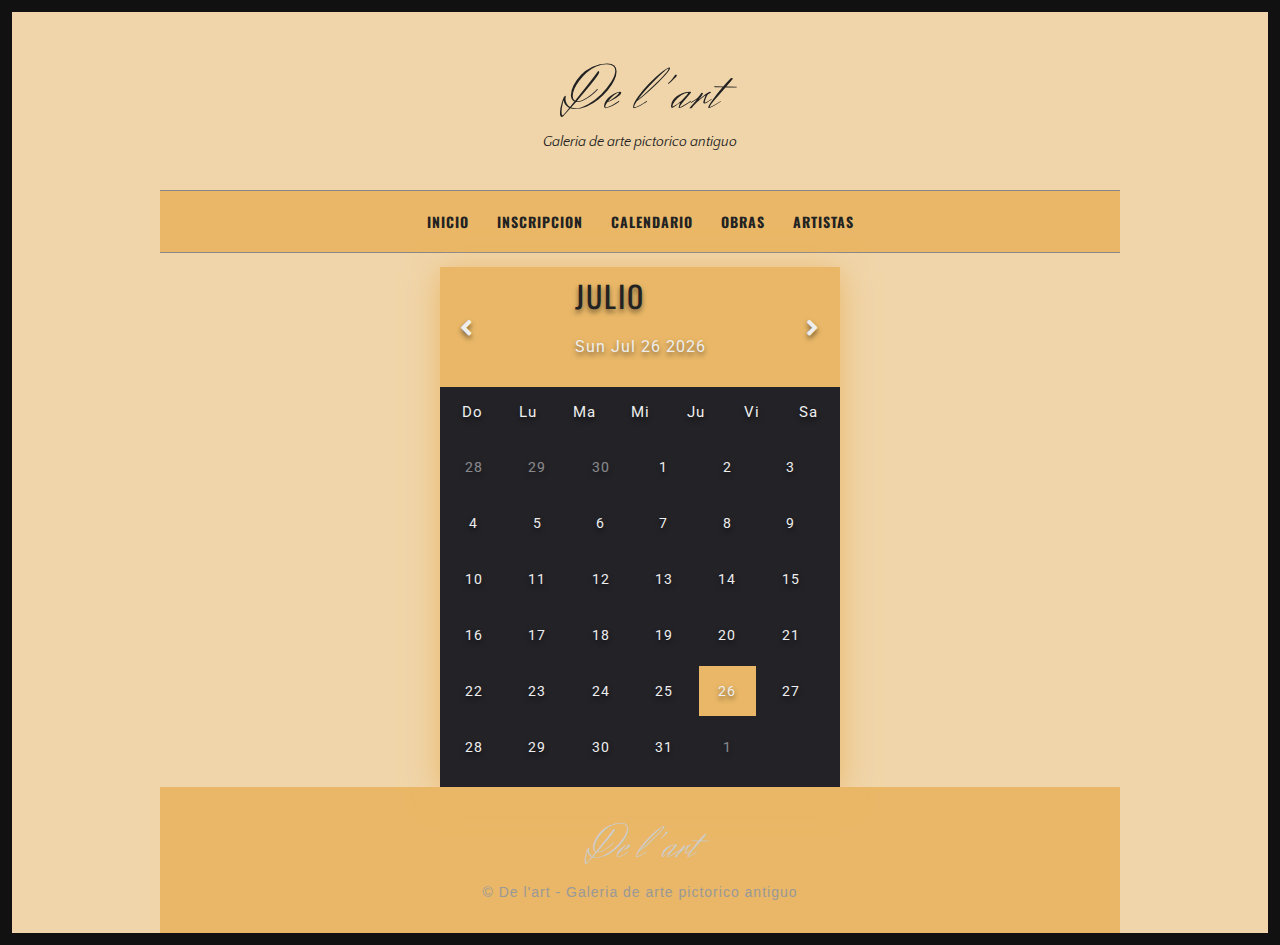
<file: galeria/calendario.html>
<!DOCTYPE html>
<html lang="en-US">
<head>
<meta charset="UTF-8">
<meta name="viewport" content="width=device-width, initial-scale=1">
<link rel='stylesheet' href='style.css' type='text/css' media='all'/>
<link
      rel="stylesheet"
      href="https://cdnjs.cloudflare.com/ajax/libs/font-awesome/5.13.0/css/all.min.css"
    />
<link rel='stylesheet' href='https://fonts.googleapis.com/css?family=Oswald:400,500,700%7CRoboto:400,500,700%7CHerr+Von+Muellerhoff:400,500,700%7CQuattrocento+Sans:400,500,700' type='text/css' media='all'/>
</head>
<body>
<div>
	<div class="container">
		<header class="cabecera">
		<div class="marca">
			<h1 class="tituloo"><a href="index.html" rel="home">De l'art</a></h1>
			<h2 class="descripcion">Galeria de arte pictorico antiguo</h2>
		</div>
		<nav id="navegacion" class="navegacionnn">
		<button class="desplegable">Menu</button>
		
		<div class="menu-menu-1-container">
			<ul id="menu-menu-1" class="menu">
				<li><a href="index.html">Inicio</a></li>
				<li><a href="inscripcion.html">Inscripcion</a></li>
				<li><a href="calendario.html">Calendario</a></li>
				<li><a href="obras.html">Obras</a></li>
				<li><a href="artistas.html">Artistas</a></li>
			</ul>
		</div>
		</nav>
		</header>
		<body>
			<div class="cont">
			  <div class="calendar">
				<div class="month">
				  <i class="fas fa-angle-left prev"></i>
				  <div class="date">
					<h1></h1>
					<p></p>
				  </div>
				  <i class="fas fa-angle-right next"></i>
				</div>
				<div class="weekdays">
				  <div>Do</div>
				  <div>Lu</div>
				  <div>Ma</div>
				  <div>Mi</div>
				  <div>Ju</div>
				  <div>Vi</div>
				  <div>Sa</div>
				</div>
				<div class="days"></div>
			  </div>
			</div>
	
	
		
	<footer id="colophon" class="abajo">
	<div class="container">
		<div class="site-info">
			<h1 style="font-family: 'Herr Von Muellerhoff';color: #ccc;font-weight:300;text-align: center;margin-bottom:0;margin-top:0;line-height:1.4;font-size: 46px;">De l'art</h1>
			<a target="blank">&copy; De l'art - Galeria de arte pictorico antiguo</a>
		</div>
	</div>
	</footer>
	<a href="#top" class="smoothup" title="Back to top"><span class="genericon genericon-collapse"></span></a>
</div>
<script src="js/calendario.js"></script>
<script src='js/plugins.js'></script>


</body>
</html>
</file>
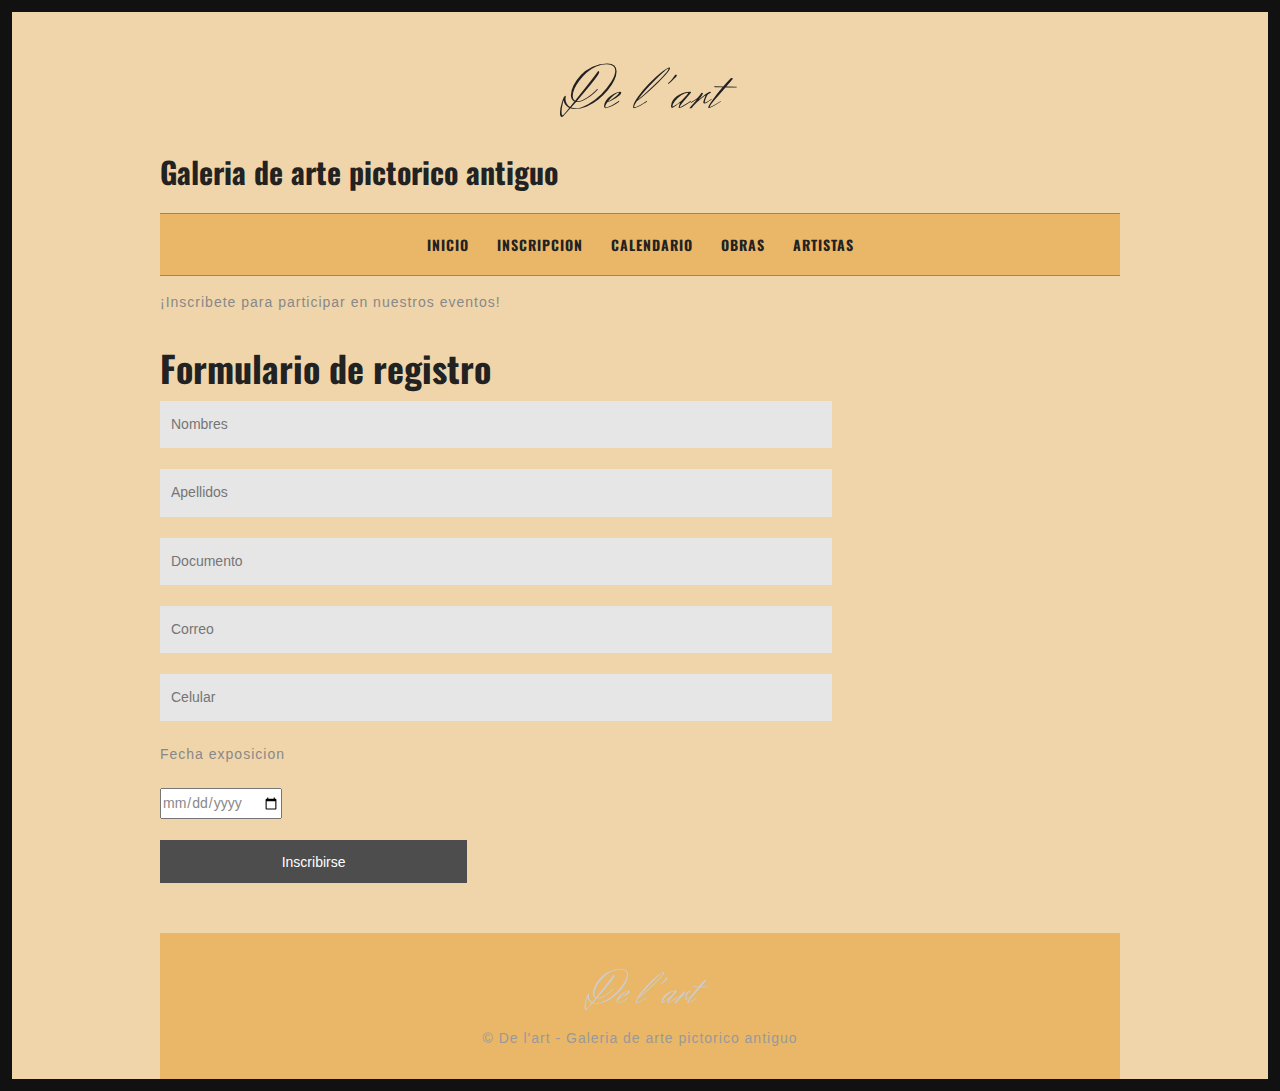
<file: galeria/inscripcion.html>
<!DOCTYPE html>
<html lang="en-US">
<head>
<meta charset="UTF-8">
<meta name="viewport" content="width=device-width, initial-scale=1">
<title>De l'art | Galeria de arte pictorico antiguo</title>
<link rel='stylesheet' href='style.css' type='text/css' media='all'/>
<link rel='stylesheet' href='https://fonts.googleapis.com/css?family=Oswald:400,500,700%7CRoboto:400,500,700%7CHerr+Von+Muellerhoff:400,500,700%7CQuattrocento+Sans:400,500,700' type='text/css' media='all'/>
</head>
<body>
<div id="page">
	<div class="container">
		<header class="cabecera">
		<div class="marca">
			<h1 class="tituloo"><a href="index.html" rel="home">De l'art</a></h1>
			<h2 class="descripion">Galeria de arte pictorico antiguo</h2>
		</div>
		<nav id="navegacion" class="navegacionnn">
		<button class="desplegable">Menu</button>
		<div class="menu-menu-1-container">
			<ul id="menu-menu-1" class="menu">
				<li><a href="index.html">Inicio</a></li>
				<li><a href="inscripcion.html">Inscripcion</a></li>
				<li><a href="calendario.html">Calendario</a></li>
				<li><a href="obras.html">Obras</a></li>
				<li><a href="artistas.html">Artistas</a></li>
			</ul>
		</div>
		</nav>
		</header>
		
		<div id="content" class="contenido">
			<div id="primary" class="content-area derecha full">
				<main>
				
				<article class="hentry">
				<header class="entry-header">
					<p>
						¡Inscribete para participar en nuestros eventos!
					</p>
				<h1 class="entry-title">Formulario de registro</h1>	
				</header>
				<form class="inscripcion" method="post" action="contact.php" id="contactform">
					<div class="form">
						<p><input type="text" name="name" placeholder="Nombres"></p>
						<p><input type="text" name="apellidos" placeholder="Apellidos"></p>
						<p><input type="text" name="documento" placeholder="Documento"></p>
						<p><input type="email" name="correo" placeholder="Correo"></p>
						<p><input type="text" name="celular" placeholder="Celular"></p>
						<p>Fecha exposicion</p>
						<p><input type="date" name="fecexp"></p>
						<input type="submit" id="submit" class="clearfix btn" value="Inscribirse">
					</div>
					<br><br>
				</form>
	
	<footer id="colophon" class="abajo">
	<div class="container">
		<div class="site-info">
			<h1 style="font-family: 'Herr Von Muellerhoff';color: #ccc;font-weight:300;text-align: center;margin-bottom:0;margin-top:0;line-height:1.4;font-size: 46px;">De l'art</h1>
			 <a target="blank" href="https://www.wowthemes.net/">&copy; De l'art - Galeria de arte pictorico antiguo</a>
		</div>
	</div>	
	</footer>
	<a href="#top" class="smoothup" title="Back to top"><span class="genericon genericon-collapse"></span></a>
</div>

<script src='js/jquery.js'></script>
<script src='js/plugins.js'></script>
<script src='js/masonry.pkgd.min.js'></script>
</body>
</html>
</file>
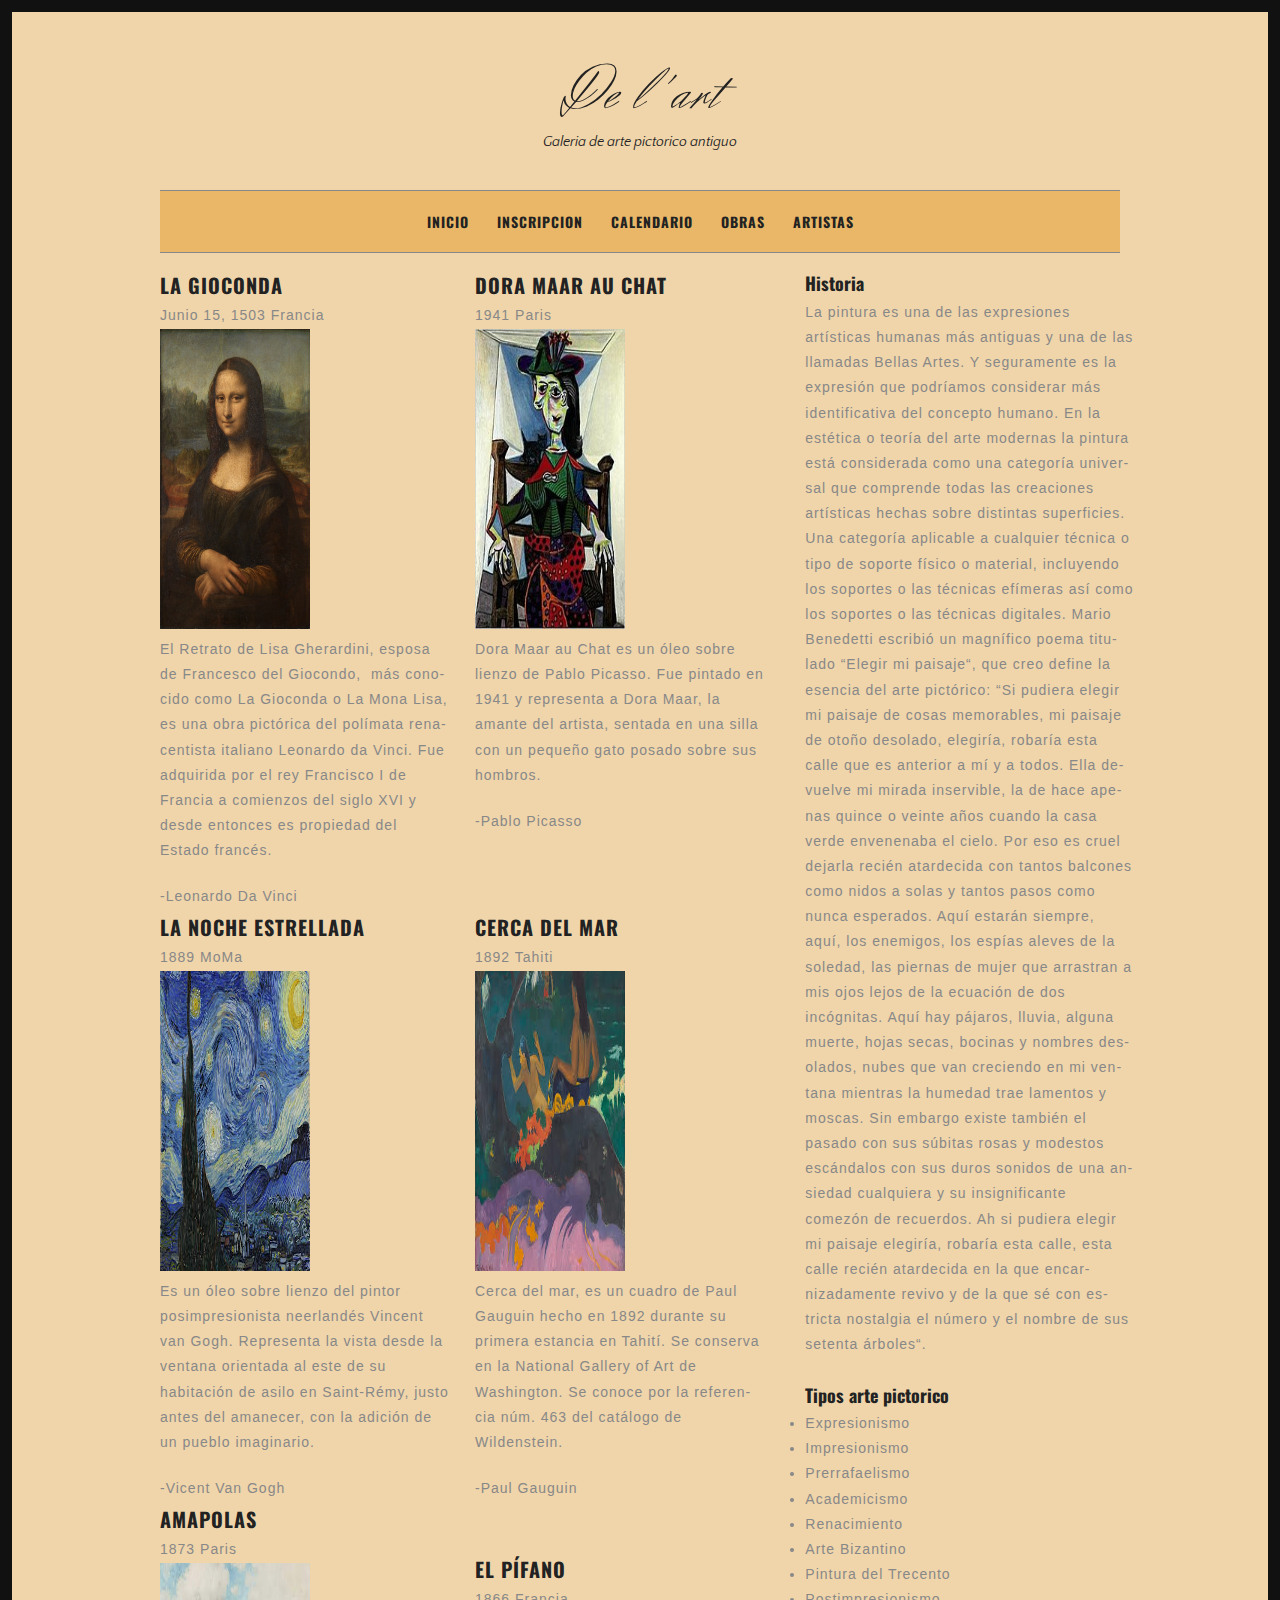
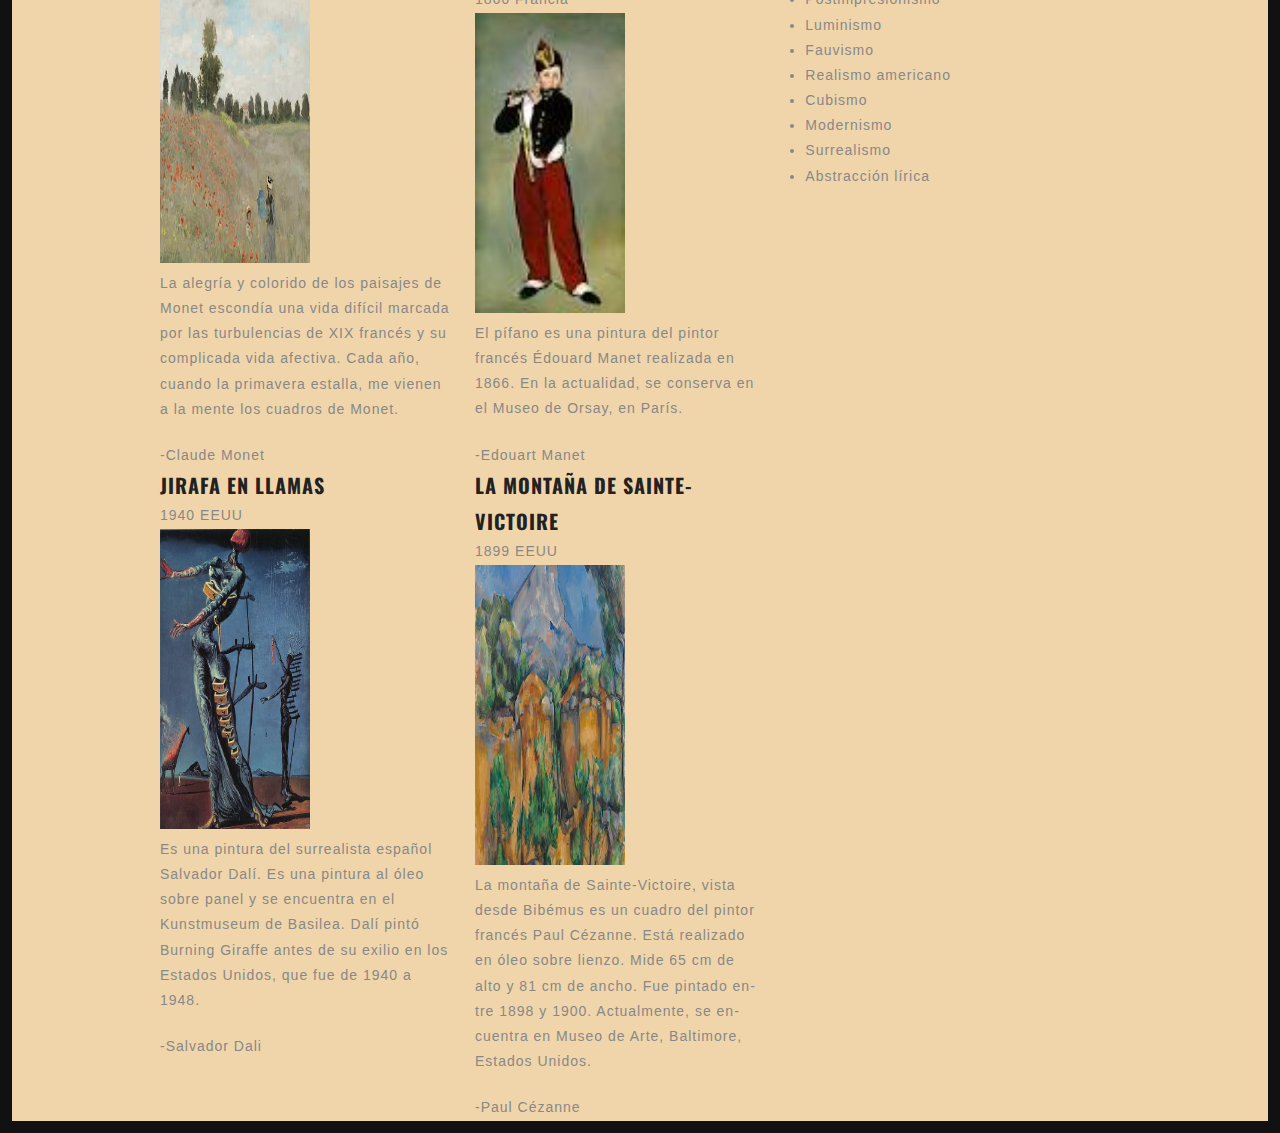
<file: galeria/obras.html>
<!DOCTYPE html>
<html lang="en-US">
<head>
<meta charset="UTF-8">
<meta name="viewport" content="width=device-width, initial-scale=1">
<title>De l'art | Galeria de arte pictorico antiguo</title>
<link rel='stylesheet' href='style.css' type='text/css' media='all'/>
<link rel='stylesheet' href='https://fonts.googleapis.com/css?family=Oswald:400,500,700%7CRoboto:400,500,700%7CHerr+Von+Muellerhoff:400,500,700%7CQuattrocento+Sans:400,500,700' type='text/css' media='all'/>
</head>
<body class="blog">
<div id="page">
	<div class="container">
		<header class="cabecera">
		<div class="marca">
			<h1 class="tituloo"><a href="index.html" rel="home">De l'art</a></h1>
			<h2 class="descripcion">Galeria de arte pictorico antiguo</h2>
		</div>
		<nav id="navegacion" class="navegacionnn">
		<button class="desplegable">Menu</button>
	
		<div class="menu-menu-1-container">
			<ul id="menu-menu-1" class="menu">
				<li><a href="index.html">Inicio</a></li>
				<li><a href="inscripcion.html">Inscripcion</a></li>
				<li><a href="calendario.html">Calendario</a></li>
				<li><a href="obras.html">Obras</a></li>
				<li><a href="artistas.html">Artistas</a></li>
			</ul>
		</div>
		</nav>
		</header>
		
		<div id="content" class="contenido">
			<div id="primary" class="content-area derecha dostres">
				<main>
				<div class="grid bloggrid">
				
					<article>
					<header>
					<h1 class="titulobra"><a>La Gioconda</a></h1>
					<div>
						<span class="posted-on"><time class="entry-date published">Junio 15, 1503</time></span>						
						<span class="comments-link"><a href="#">Francia</a></span>
					</div>
					<div class="miniatura">						
						<img src="./img/gioconda.jpg" alt="">
					</div>
					</header>
					<div class="entry-summary">
						<p>
							El Retrato de Lisa Gherardini, esposa de Francesco del Giocondo, ​ más conocido como La Gioconda o La Mona Lisa, es una obra pictórica 
							del polímata renacentista italiano Leonardo da Vinci. Fue adquirida por el rey Francisco I de Francia a comienzos del siglo XVI y desde entonces es propiedad del Estado francés. 
						</p>
					</div>
					<footer class="entry-footer">
					<span class="cat-links">
					-Leonardo Da Vinci
					</span>
					</footer>
					</article>
					
					<article>
					<header>
					<h1 class="titulobra"><a>Dora Maar au Chat</a></h1>
					<div>
						<span class="posted-on"><time class="entry-date published">1941</time></span>						
						<span class="comments-link"><a href="#">Paris</a></span>
					</div>
					<div class="miniatura">						
						<img src="./img/dora.jpg" alt="">
					</div>
					</header>
					<div class="entry-summary">
						<p>
							Dora Maar au Chat es un óleo sobre lienzo de Pablo Picasso. Fue pintado en 1941 y representa a Dora Maar, 
							la amante del artista, sentada en una silla con un pequeño gato posado sobre sus hombros.
						</p>
					</div>
					<footer class="entry-footer">
					<span class="cat-links">
					-Pablo Picasso
					<br><br><br><br>
					</span>
					</footer>
					</article>
					
	
					<article>
					<header>
					<h1 class="titulobra"><a>La noche estrellada</a></h1>
					<div>
						<span class="posted-on"><time class="entry-date published">1889</time></span>						
						<span class="comments-link"><a href="#">MoMa</a></span>
					</div>
					<div class="miniatura">						
						<img src="./img/noche.jpg" alt="">
					</div>
					</header>
					<div class="entry-summary">
						<p>
							Es un óleo sobre lienzo del pintor posimpresionista neerlandés Vincent van Gogh. Representa la vista desde la ventana orientada al este de su habitación de asilo en Saint-Rémy, justo antes del amanecer, con la adición de un pueblo imaginario.
						</p>
					</div>
					<footer class="entry-footer">
					<span class="cat-links">
					-Vicent Van Gogh
					</span>
					</footer>
					</article>
					
					<article>
					<header>
					<h1 class="titulobra"><a>Cerca del mar</a></h1>
					<div>
						<span class="posted-on"><time class="entry-date published">1892</time></span>						
						<span class="comments-link"><a href="#">Tahiti</a></span>
					</div>
					<div class="miniatura">						
						<img src="./img/mar.jpg" alt="">
					</div>
					</header>
					<div class="entry-summary">
						<p>
							Cerca del mar, es un cuadro de Paul Gauguin hecho en 1892 durante su primera estancia en Tahití. Se conserva en la National Gallery of Art de Washington.​ Se conoce por la referencia núm. 463 del catálogo de Wildenstein.
						</p>
					</div>
					<footer class="entry-footer">
					<span class="cat-links">
					-Paul Gauguin
					</span>
					</footer>
					<br><br>
					</article>	
				
				
					<article>
					<header>
					<h1 class="titulobra"><a>Amapolas</a></h1>
					<div>
						<span class="posted-on"><time class="entry-date published">1873</time></span>						
						<span class="comments-link"><a href="#">Paris</a></span>
					</div>
					<div class="miniatura">						
						<img src="./img/amapolas.jpg" alt="">
					</div>
					</header>
					<div class="entry-summary">
						<p>
							La alegría y colorido de los paisajes de Monet escondía una vida difícil marcada por las turbulencias de XIX francés y su complicada vida afectiva. Cada año, cuando la primavera estalla, me vienen a la mente los cuadros de Monet.
						</p>
					</div>
					<footer class="entry-footer">
					<span class="cat-links">
					-Claude Monet
					</span>
					</footer>
					</article>
					
					<article>
					<header>
					<h1 class="titulobra"><a>El pífano</a></h1>
					<div>
						<span class="posted-on"><time class="entry-date published">1866</time></span>						
						<span class="comments-link"><a href="#">Francia</a></span>
					</div>
					<div class="miniatura">						
						<img src="./img/pifano.jpg" alt="">
					</div>
					</header>
					<div class="entry-summary">
						<p>
							El pífano es una pintura del pintor francés Édouard Manet realizada en 1866. En la actualidad, se conserva en el Museo de Orsay, en París.
						</p>
					</div>
					<footer class="entry-footer">
					<span class="cat-links">
						-Edouart Manet
					</span>
					</footer>
					</article>

					<article>
						<header>
						<h1 class="titulobra"><a>La montaña de Sainte-Victoire</a></h1>
						<div>
							<span class="posted-on"><time class="entry-date published">1899</time></span>						
							<span class="comments-link"><a href="#">EEUU</a></span>
						</div>
						<div class="miniatura">						
							<img src="./img/montaña.jpg" alt="">
						</div>
						</header>
						<div class="entry-summary">
							<p>
								La montaña de Sainte-Victoire, vista desde Bibémus es un cuadro del pintor francés Paul Cézanne. Está realizado en óleo sobre lienzo. Mide 65 cm de alto y 81 cm de ancho. Fue pintado entre 1898 y 1900. Actualmente, se encuentra en Museo de Arte, Baltimore, Estados Unidos.
							</p>
						</div>
						<footer class="entry-footer">
						<span class="cat-links">
							-Paul Cézanne
						</span>
						</footer>
					</article>		
					
					<article>
						<header>
						<h1 class="titulobra"><a>Jirafa en llamas</a></h1>
						<div>
							<span class="posted-on"><time class="entry-date published">1940</time></span>						
							<span class="comments-link"><a href="#">EEUU</a></span>
						</div>
						<div class="miniatura">						
							<img src="./img/jirafa.jpg" alt="">
						</div>
						</header>
						<div class="entry-summary">
							<p>
								Es una pintura del surrealista español Salvador Dalí. Es una pintura al óleo sobre panel y se encuentra en el Kunstmuseum de Basilea. Dalí pintó Burning Giraffe antes de su exilio en los Estados Unidos, que fue de 1940 a 1948.
							</p>
						</div>
						<footer class="entry-footer">
						<span class="cat-links">
							-Salvador Dali
						</span>
						</footer>
					</article>
					
				</div>
				<div class="clearfix">
				</div>
				<nav class="pagination"></nav>
				</main>
				
			</div>
			
			
			<div>
				<div>
				
					<aside>
					<h4 >Historia</h4>
					<div>
						<p>
							
							La pintura es una de las expresiones artísticas humanas más antiguas y una de las llamadas Bellas Artes. Y seguramente es la expresión que podríamos considerar más identificativa del concepto humano. En la estética o teoría del arte modernas la pintura está considerada como una categoría universal que comprende todas las creaciones artísticas hechas sobre distintas superficies. Una categoría aplicable a cualquier técnica o tipo de soporte físico o material, incluyendo los soportes o las técnicas efímeras así como los soportes o las técnicas digitales. Mario Benedetti escribió un magnífico poema titulado “Elegir mi paisaje“, que creo define la esencia del arte pictórico: “Si pudiera elegir mi paisaje de cosas memorables, mi paisaje de otoño desolado, elegiría, robaría esta calle que es anterior a mí y a todos. Ella devuelve mi mirada inservible, la de hace apenas quince o veinte años cuando la casa verde envenenaba el cielo. Por eso es cruel dejarla recién atardecida con tantos balcones como nidos a solas y tantos pasos como nunca esperados. Aquí estarán siempre, aquí, los enemigos, los espías aleves de la soledad, las piernas de mujer que arrastran a mis ojos lejos de la ecuación de dos incógnitas. Aquí hay pájaros, lluvia, alguna muerte, hojas secas, bocinas y nombres desolados,
							nubes que van creciendo en mi ventana mientras la humedad trae lamentos y moscas. Sin embargo existe también el pasado con sus súbitas rosas y modestos escándalos con sus duros sonidos de una ansiedad cualquiera y su insignificante comezón de recuerdos. Ah si pudiera elegir mi paisaje elegiría, robaría esta calle, esta calle recién atardecida en la que encarnizadamente revivo y de la que sé con estricta nostalgia el número y el nombre de sus setenta árboles“.
						</p>
					</div>
					</aside>
					
					<aside>
					<h4 >Tipos arte pictorico</h4>
					<ul>
						<li>
							Expresionismo
						</li>
						<li>
							Impresionismo
						</li>
						<li>
							Prerrafaelismo
						</li>
						<li>
							Academicismo
						</li>
						<li>
							Renacimiento
						</li>
						<li>
							Arte Bizantino 
						</li>
						<li>
							Pintura del Trecento
						</li>
						<li>
							Postimpresionismo
						</li>
						<li>
							Luminismo
						</li>
						<li>
							Fauvismo
						</li>
						<li>
							Realismo americano
						</li>
						<li>
							Cubismo
						</li>
						<li>
							Modernismo
						</li>
						<li>
							Surrealismo
						</li>
						<li>
							Abstracción lírica
						</li>
					</ul>
					
					</aside>
					
</div>

<script src='js/jquery.js'></script>
<script src="js/masonry.pkgd.min.js"></script>
<script src='js/plugins.js'></script>
</body>
</html>
</file>
<file: galeria/style.css>
@font-face {
	font-family:'Genericons';
	src:url('fonts/genericons-regular-webfont.eot');
	src:url('fonts/genericons-regular-webfont.eot?#iefix') format('embedded-opentype'),url('fonts/genericons-regular-webfont.woff') format('woff'),url('fonts/genericons-regular-webfont.ttf') format('truetype'),url('fonts/genericons-regular-webfont.svg#genericonsregular') format('svg');
	font-weight:normal;
	font-style:normal;
}
@font-face {
	font-family:'behance';
	src:url('fonts/behance.eot?61221480');
	src:url('fonts/behance.eot?61221480#iefix') format('embedded-opentype'),url('fonts/behance.woff?61221480') format('woff'),url('fonts/behance.ttf?61221480') format('truetype'),url('fonts/behance.svg?61221480#behance') format('svg');
	font-weight:normal;
	font-style: normal;
}
/*----------------------------------------------------------------------------------------------------------------------------*/
html,body,div,span,applet,object,iframe,h1,h2,h3,h4,h5,h6,p,blockquote,pre,a,abbr,acronym,address,big,cite,code,del,dfn,em,font,ins,kbd,q,s,samp,small,strike,strong,sub,sup,tt,var,dl,dt,dd,ol,ul,li,fieldset,form,label,legend,table,caption,tbody,tfoot,thead,tr,th,td {
	border:0;
	font-family:inherit;
	font-size:100%;
	font-style:inherit;
	font-weight:inherit;
	margin:0;
	outline:0;
	padding:0;
	vertical-align: baseline;
}
html {
	font-size:62.5%;
	
	overflow-y:scroll;
	
	-webkit-text-size-adjust:100%;
	
	-ms-text-size-adjust:100%;
	
}

body {
	background:rgb(240, 213, 170);
}

/*---------------------------------------------------------------------------------------------------------------------------*/
.container {
	margin:0 20px;
}
.derecha {
	margin-bottom:1em;
}
@media (min-width:1024px) {
	.derecha {
			float:left;
			margin-bottom:0;
			padding:0 15px;
	}
	.derecha.full {
		width:100%;
		float:none !Important;
	}
	.derecha.five-sixths {
		width:83.4%;
	}
	.derecha.four-fifths {
		width:80%;
	}
	.derecha.three-fourths {
		width:75%;
	}
	.derecha.dostres {
		width:66.7%;
	}
	.derecha.half {
		width:50%;
	}
	.derecha.third {
		width:33.3%;
	}
	.derecha.fourth {
		width:25%;
	}
	.derecha.fifth {
		width:20%;
	}
	.derecha.sixth {
		width:16.6%;
	}
	.derecha.flow-opposite {
		float:right;
	}
	.derecha.centered {
			margin-left:15%;
			width:70%;
	}
}
@media (min-width:1090px) {
	.container {
			margin:0 auto;
			width: 960px;
	}
}
/*----------------------------------------------------------------------------------------------------------------------------*/
body {
	letter-spacing:1px;
}
body,button,input,select,textarea {
	color:#666666;
	font-family:inherit;
	font-size:14px;
	line-height:1.8;
	word-wrap:break-word;
	-webkit-hyphens:auto;
	 -moz-hyphens:auto;
	 -ms-hyphens:auto;
			hyphens:auto;
}

p {
	margin-bottom:1.5em;
}

/*----------------------------------------------------------------------------------------------------------------------------*/

header img {
	height: 300px;
	width: 150px;
}
ul,ol {
	margin:0 0 1.5em 3em;
}
ul {
	list-style:disc;
}
ol {
	list-style:decimal;
}
li>ul,li>ol {
	margin-bottom:0;
	margin-left:1.5em;
}
dt {
	font-weight:bold;
	color:#0a0700;
}
dd {
	margin-bottom:1.5em;
}
figure {
	margin:0;
}
table {
	border-collapse:collapse;
	border-spacing:0;
	border-top:1px solid #ccc;
	border-bottom:1px solid #ccc;
	line-height:2;
	margin-bottom:40px;
	width:100%;
}
table th {
	font-weight:bold;
	padding:10px 10px 10px 0;
	text-align:left;
}
table td {
	padding:10px 10px 10px 0;
}
table tr {
	border-top:1px solid #ccc;
	border-bottom: 1px solid #ccc;
}
.artista{
	width: 200px;
	height: 200px;
}
.artistaa{
	width: 300px;
	height: 200px;
}
.imagenesinicio{
	border-radius: 20px;
	margin-left: 70px;
}
/*----------------------------------------------------------------------------------------------------------------------------*/

/*---------------------------------------------FORMULARIO------------------------------------------------------------------------------*/
.inscripcion-form-control-wrap {
	display:inline;
	
}
.inscripcion input[type="text"],.inscripcion input[type="email"],.inscripcion input[type="url"],.inscripcion input[type="password"],.inscripcion textarea {
	background-color:#e6e6e6;
	border:1px solid #e6e6e6;
	border-radius:0;
	outline-color:transparent;
	outline-style:none;
	padding:10px;
	width:70%;
}
.inscripcion input[type="text"]:focus,.inscripcion input[type="email"]:focus,.inscripcion input[type="url"]:focus,.inscripcion input[type="password"]:focus,.inscripcion textarea:focus {
	background-color:#fff;
	color: #111;
}
.inscripcion input[type="submit"] {
	border:1px solid #4d4d4d;
	border-color:#4d4d4d;
	border-radius:0;
	background:#4d4d4d;
	box-shadow:none;
	color:#fff;
	cursor:pointer;

	-webkit-appearance:button;
	
	font-size:14px;
	font-size:1.4rem;
	line-height:1;
	outline-color:transparent;
	outline-style:none;
	padding:1em 1em 0.9em;
	text-shadow:0;
	width:32%;
	-webkit-transition:all 0.2s ease-in-out;
	-moz-transition:all 0.2s ease-in-out;
	-o-transition:all 0.2s ease-in-out;
	transition:all 0.2s ease-in-out;
}
.inscripcion input[type="submit"]:hover {
	opacity:0.6;
	-webkit-transition:all 0.2s ease-in-out;
	-moz-transition:all 0.2s ease-in-out;
	-o-transition:all 0.2s ease-in-out;
	transition: all 0.2s ease-in-out;
}
/*--------------------------------------------------------------------------------------------------------------------------*/
html {
	border:12px solid #111;
}
.cabecera {
	padding-top:2em;
	padding-bottom:1em;
}
.header-image {
	margin-top:1em;
	text-align:center;
	margin-bottom: 2em;
}
/*---------------------------------------------------------------------------------------------------------------------------*/
a {
	color:inherit;
	text-decoration:none;
	-webkit-transition:all 0.2s ease-in-out;
	-moz-transition:all 0.2s ease-in-out;
	-o-transition:all 0.2s ease-in-out;
	transition:all 0.2s ease-in-out;
}
a:visited {
	color:#666666;
}
a:hover {
	color:#ccc;
	text-decoration:none;
	-webkit-transition:all 0.2s ease-in-out;
	-moz-transition:all 0.2s ease-in-out;
	-o-transition:all 0.2s ease-in-out;
	transition:all 0.2s ease-in-out;
}
a:active,a:focus {
	text-decoration: none;
}
/*---------------------------------------------------------------------------------------------------------------------------*/
.marca {
	margin-bottom:1em;
	text-align:center;
}
.tituloo {
	font-family:'Quattrocento Sans',sans-serif;
	font-size:60px;
	font-weight:300;
	letter-spacing:2px;
	line-height:1;
	margin-top:25px;
	margin-bottom:20px;
	text-transform:uppercase;
}
.tituloo a {
		text-decoration:none;
}
.descripcion {
	font-size:14px;
	font-style:italic;
	font-weight:300;
	margin-top:-15px;
	margin-bottom:35px;
	padding-top: 0;
}
/*---------------------------------------------------------------------------------------------------------------------------*/
.menu {
	display:table;
	margin:0 auto;
}
.navegacionnn {
	background-color:rgb(233, 183, 103);
	font-size:14px;
	font-weight:700;
	letter-spacing:1px;
	padding:15px 0;
	border-top:1px solid;
	border-bottom:1px solid;
	text-transform:uppercase;
}
.navegacionnn a {
		text-decoration:none;
}
.navegacionnn ul {
	list-style:none;
	margin:0 auto;
	padding:3px 0;
}
.navegacionnn li {
	display:inline;
	float:left;
	margin:0 1em;
	position:relative;
}
.navegacionnn ul ul {
	display:none;
	text-transform:none;
	box-shadow:none;
	opacity:0.9;
	float:left;
	left:-1em;
	padding:0.5em 1em;
	position:absolute;
	top:1.5em;
	z-index:99999;
	padding-top:35px;
	transition:all 0.3s;
	font-weight:400;
  background-color:#fff;
}
.navegacionnn ul ul li {
	margin:0;
	width:150px;
}
.navegacionnn ul li:hover>ul {
	display: block;
}

.desplegable {
	display: none;
}


.screen-reader-text {
	clip:rect(1px,1px,1px,1px);
	position:absolute !important;
}

/*----------------------------------------------------------------------------------------------------------------------------*/
.alignleft {
	display:inline;
	float:left;
	margin:0.5em 1.5em 1em 0;
}
.alignright {
	display:inline;
	float:right;
	margin:0.5em 0 1em 1.5em;
}
.aligncenter {
	clear:both;
	display:block;
	margin: 0 auto;
}




.articulo {
	margin: 0 0 3.5em;
	
}
.single-post .articulo {
    margin: 0 0 1.5em;
}




.titulobra a {
		text-decoration:none;
	color:#222;
}
.titulobra a:hover {
		color: #ccc !important;
}




.abajo {
	padding:2em 0;
	text-align:center;
	background-color:rgb(233, 183, 103);
	color:#999;
}
.abajo a {
	text-decoration:none;
	color: #999;
}
/*----------------------------------------------------------------------------------------------------------------------------*/





@media screen and (max-width:860px) {
	.flex-direction-nav .flex-prev {
		opacity:1;
		left:10px;
	}
	.flex-direction-nav .flex-next {
		opacity:1;
		right:10px;
	}
}
.slide-title {
	display: none;
}

@media (max-width:600px) {
	.metameta {
			font-size:12px !important;
	}
}
@media screen and (min-width:1024px) {
	.contenido {
			margin-left:-15px;
			margin-right:-15px;
			overflow:hidden;
		min-height:280px;
	}
	.row-shortcode {
			margin:0 -15px;
			padding-bottom:2em;
	}
	.page-template-layoutspage-left-sidebar-php .derecha {
			float:right !important;
	}
	.page-template-layoutspage-no-sidebar-php .derecha {
			float:none !important;
	}
	.page .derecha,.archive .derecha,.search .derecha {
			float:left;
	}
}
@media screen and (max-width:860px) {
	.flex-direction-nav .flex-prev {
		opacity:1;
		left:-10px;
	}
	.flex-direction-nav .flex-next {
		opacity:1;
		right:10px;
	}
}
@media screen and (max-width:1023px) {
	#primary {
			padding-top:1em;
	}
	#secondary {
			border-top:1px solid #404040;
	}
	.desplegable,.navegacionnn.toggled .nav-menu {
			display:block;
	}
	button.desplegable {
			background:none;
			border:0;
			box-shadow:none;
			color:#ffffff;
			font-size:14px;
			margin:0 auto;
			outline-style:none;
			text-shadow:none;
			text-transform:uppercase;
	}
	.navegacionnn {
			display:block;
			float:none;
			margin:0 auto;
	}
		.navegacionnn a {
				display:block;
				padding:0.5em 0;
				text-decoration:none;
	}
	.navegacionnn ul {
			display:none;
	}
		.navegacionnn li {
				float:none;
				margin:0;
				position:relative;
				padding:0;
				text-align:center;
	}
		.navegacionnn li:last-child {
				border-bottom:0;
	}
	.navegacionnn ul li>ul {
			display:block;
			margin-left:0;
	}
	.navegacionnn ul ul {
			border-left:0;
			box-shadow:none;
			display:block;
			float:none;
			left:0;
			padding:0;
			position:relative;
			top:0;
			text-transform:capitalize;
			z-index:99999;
	}
	.navegacionnn ul ul li {
			border-bottom:0;
			padding:0;
	}
	.widget_search input[type="search"] {
			width: 30%;
	}
}
/*------------------------------------------------------------------------------------------------------------------------*/
@media print {
	body {
			background:none !important;
		
		color:#2b2b2b;
			font-size:12pt;
	}
	.hentry,.contenido .arriba,.contenido .entry-content,.contenido .entry-summary,.contenido .meta,.page-content,.archive-header,.page-header {
			max-width:100%;
	}
	.edit-link,.page-links,.widget-area,.more-link,.abajo,.smoothup,#social-box,.nav-links,.comments-area {
			display:none;
	}
	.tituloo a,.meta,.meta a {
			color:#2b2b2b !important;
	}
	.entry-content a,.entry-summary a,.page-content a,.comment-content a {
			text-decoration:none;
	}
	.cabecera,.miniatura,.contenido .arriba,.abajor {
			background:transparent;
	}
	.tituloo {
			float:none;
			font-size:19pt;
	}
	.content-area {
			padding-top:0;
	}
	.miniatura img {
			margin:0 10px 24px;
	}
	.archive-title,.page-title {
			margin: 0 10px 48px;
	}
}

@media (min-width:480px) {
	.bloggrid article {
		width:46%;
		margin-right:4%;
	}
	.bloggrid article:nth-child(2n+2) {
		margin-right:0;
	}
}
.bloggrid article.hentry,.single-portfolio .hentry {
	margin-bottom:0;
}
.bloggrid .entry-footer {
	padding-top:0;
}
@media (min-width:480px) {
	.portafolio {
		margin-left:-1.2%;
		margin-right:-1.2%;
	}
	.portafolio article {
		width:30.93%;
		margin-left:1.2%;
		margin-right:1.2%;
	}
	.portafolio h2{
		text-align: center;
	}
}


body { font-family: 'Roboto'; }
h1, h2, h3, h4, h5, h6 { font-family: 'Oswald'; }
.tituloo { font-family: 'Herr Von Muellerhoff'; }
.descripcion { font-family: 'Quattrocento Sans'; }
.titulobra { font-family: 'Oswald'; }
.navegacionnn { font-family: 'Oswald'; }
.widget-title { font-family: 'Oswald' !important; }
body {
	font-size: 14px;
}
h1,
h2,
h3,
h4,
h5,
h6 {
	font-style: normal;
	font-weight: 700;
	letter-spacing: 0px;
	text-align: left;
	text-transform: none;
}
h1 { font-size: 36px; }
h2 { font-size: 30px; }
h3 { font-size: 24px; }
h4 { font-size: 18px; }
h5 { font-size: 14px; }
h6 { font-size: 12px; }
.tituloo {
	font-size: 60px;
	font-style: normal;
	font-weight: 300;
	letter-spacing: 2px;
	text-align: center;
	text-transform: none;
}
.descripcion {
	font-size: 14px;
	font-style: italic;
	font-weight: 300;
	letter-spacing: 0px;
	text-align: center;
	text-transform: none;
}
.titulobra {
	font-size: 20px;
	font-style: normal;
	font-weight: 700;
	letter-spacing: 1px;
	text-align: left;
	text-transform: uppercase;
}

body,
button,
input,
select,
textarea {
	color: #888888;
}
h1, h2, h3, h4, h5, h6 {
	color: #222222;
}
.titulobra, .titulobra a {
	color: #222222;
}
.navegacionnn a {
	color: #222222 !important;
}
@media screen and (max-width: 1023px) {
	button.desplegable {
		color: #222222;
	}
}
.widget-title {
	color: #222222;
}

/*Calendario*/
* {
	margin: 0;
	padding: 0;
	box-sizing: border-box;
	font-family: "Quicksand", sans-serif;
  }
  
  html {
	font-size: 62.5%;
  }
  
  .cont {
	width: 100%;
	
	
	color: #eee;
	display: flex;
	justify-content: center;
	align-items: center;
  }
  
  .calendar {
	width: 40rem;
	height: 52rem;
	background-color: #222227;
	box-shadow: 0 0.5rem 3rem rgb(233, 183, 103);
  }
  
  .month {
	width: 100%;
	height: 12rem;
	background-color: rgb(233, 183, 103);
	display: flex;
	justify-content: space-between;
	align-items: center;
	padding: 0 2rem;
	text-align: center;
	text-shadow: 0 0.3rem 0.5rem rgba(0, 0, 0, 0.5);
  }
  
  .month i {
	font-size: 2.5rem;
	cursor: pointer;
  }
  
  .month h1 {
	font-size: 3rem;
	font-weight: 400;
	text-transform: uppercase;
	letter-spacing: 0.2rem;
	margin-bottom: 1rem;
  }
  
  .month p {
	font-size: 1.6rem;
  }
  
  .weekdays {
	width: 100%;
	height: 5rem;
	padding: 0 0.4rem;
	display: flex;
	align-items: center;
  }
  
  .weekdays div {
	font-size: 1.5rem;
	font-weight: 400;
	letter-spacing: 0.1rem;
	width: calc(44.2rem / 7);
	display: flex;
	justify-content: center;
	align-items: center;
	text-shadow: 0 0.3rem 0.5rem rgba(0, 0, 0, 0.5);
  }
  
  .days {
	width: 100%;
	display: flex;
	flex-wrap: wrap;
	padding: 0.2rem;
  }
  
  .days div {
	font-size: 1.4rem;
	margin: 0.3rem;
	width: calc(40.2rem / 7);
	height: 5rem;
	display: flex;
	justify-content: center;
	align-items: center;
	text-shadow: 0 0.3rem 0.5rem rgba(0, 0, 0, 0.5);
	transition: background-color 0.2s;
  }
  
  .days div:hover:not(.today) {
	background-color: rgb(233, 183, 103);
	border: 0.2rem solid #777;
	cursor: pointer;
  }
  
  .prev-date,
  .next-date {
	opacity: 0.5;
  }
  
  .today {
	background-color: rgb(233, 183, 103);
  }
</file>
